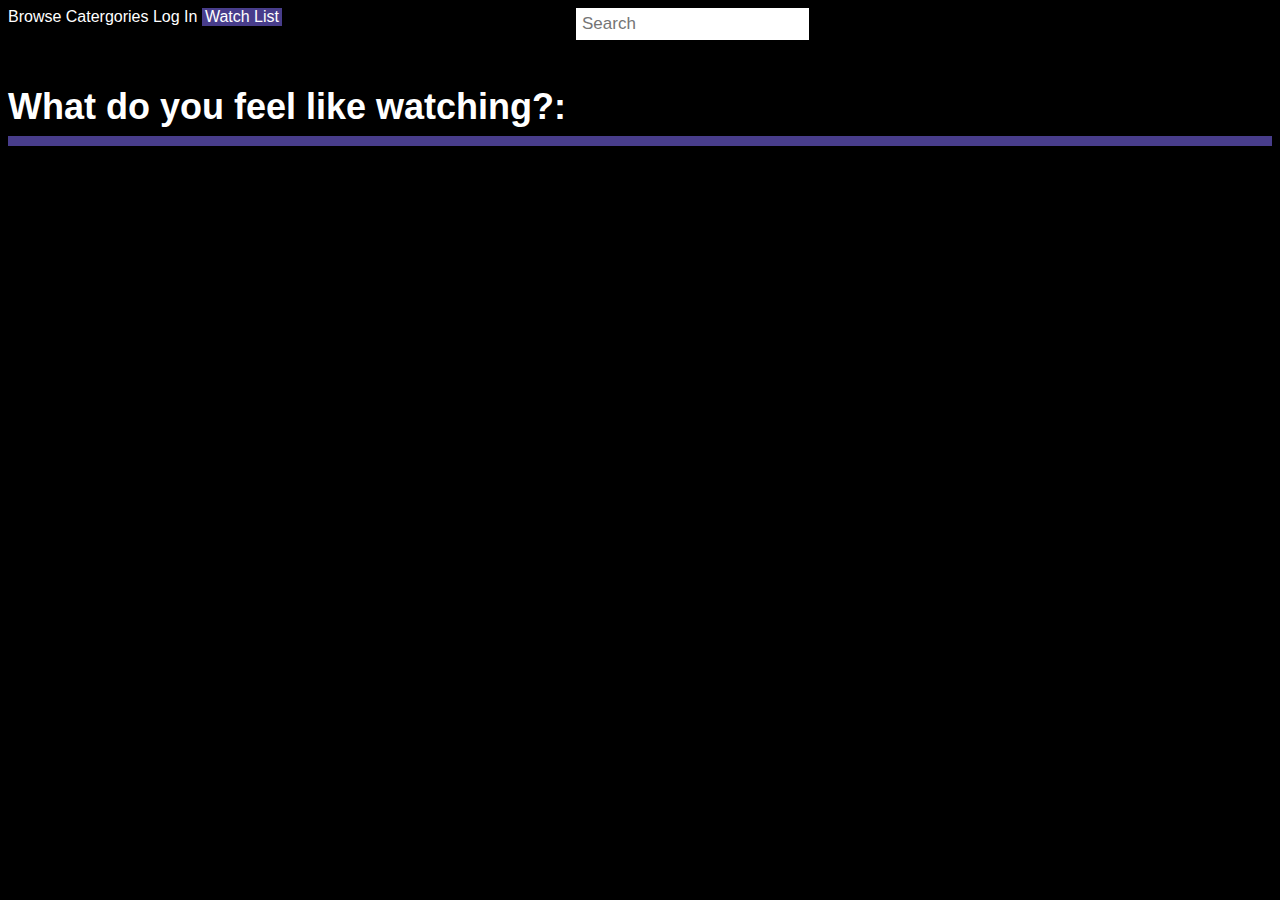
<file: index.html>
﻿<!DOCTYPE html>

<html lang="en">

<head>
    <meta charset="utf-8" />
    <meta name="viewport" content="width=device-width, initial-scale=1.0">
    <title> Stream movies in high Quality!</title>
    <link rel="stylesheet" href="Style.css">
    <link href="https://fonts.googleapis.com/icon?family=Material+Icons" rel="stylesheet">
</head>

<body>
    <section>
        <div class="navigation">
            <nav>
                <a href="BrowsePage.html"> Browse Catergories</a>
                <a href="LoginPage.html"> Log In </a>
                <input type="text" placeholder="Search" />
                <a href="WatchlistPage.html" class="WatchListButton"> Watch List </a>
                <span href="index.html" class="material-symbols-outlined"></span>
            </nav>
        </div>
    </section>
    <span class="material-icons md-light hamburger-icon">&#xe5d2;</span>
    <section>
        <h1 class="page-headline"> What do you feel like watching?: </h1>
        </div>
        </div>
    </section>

</body>

</html>
</file>
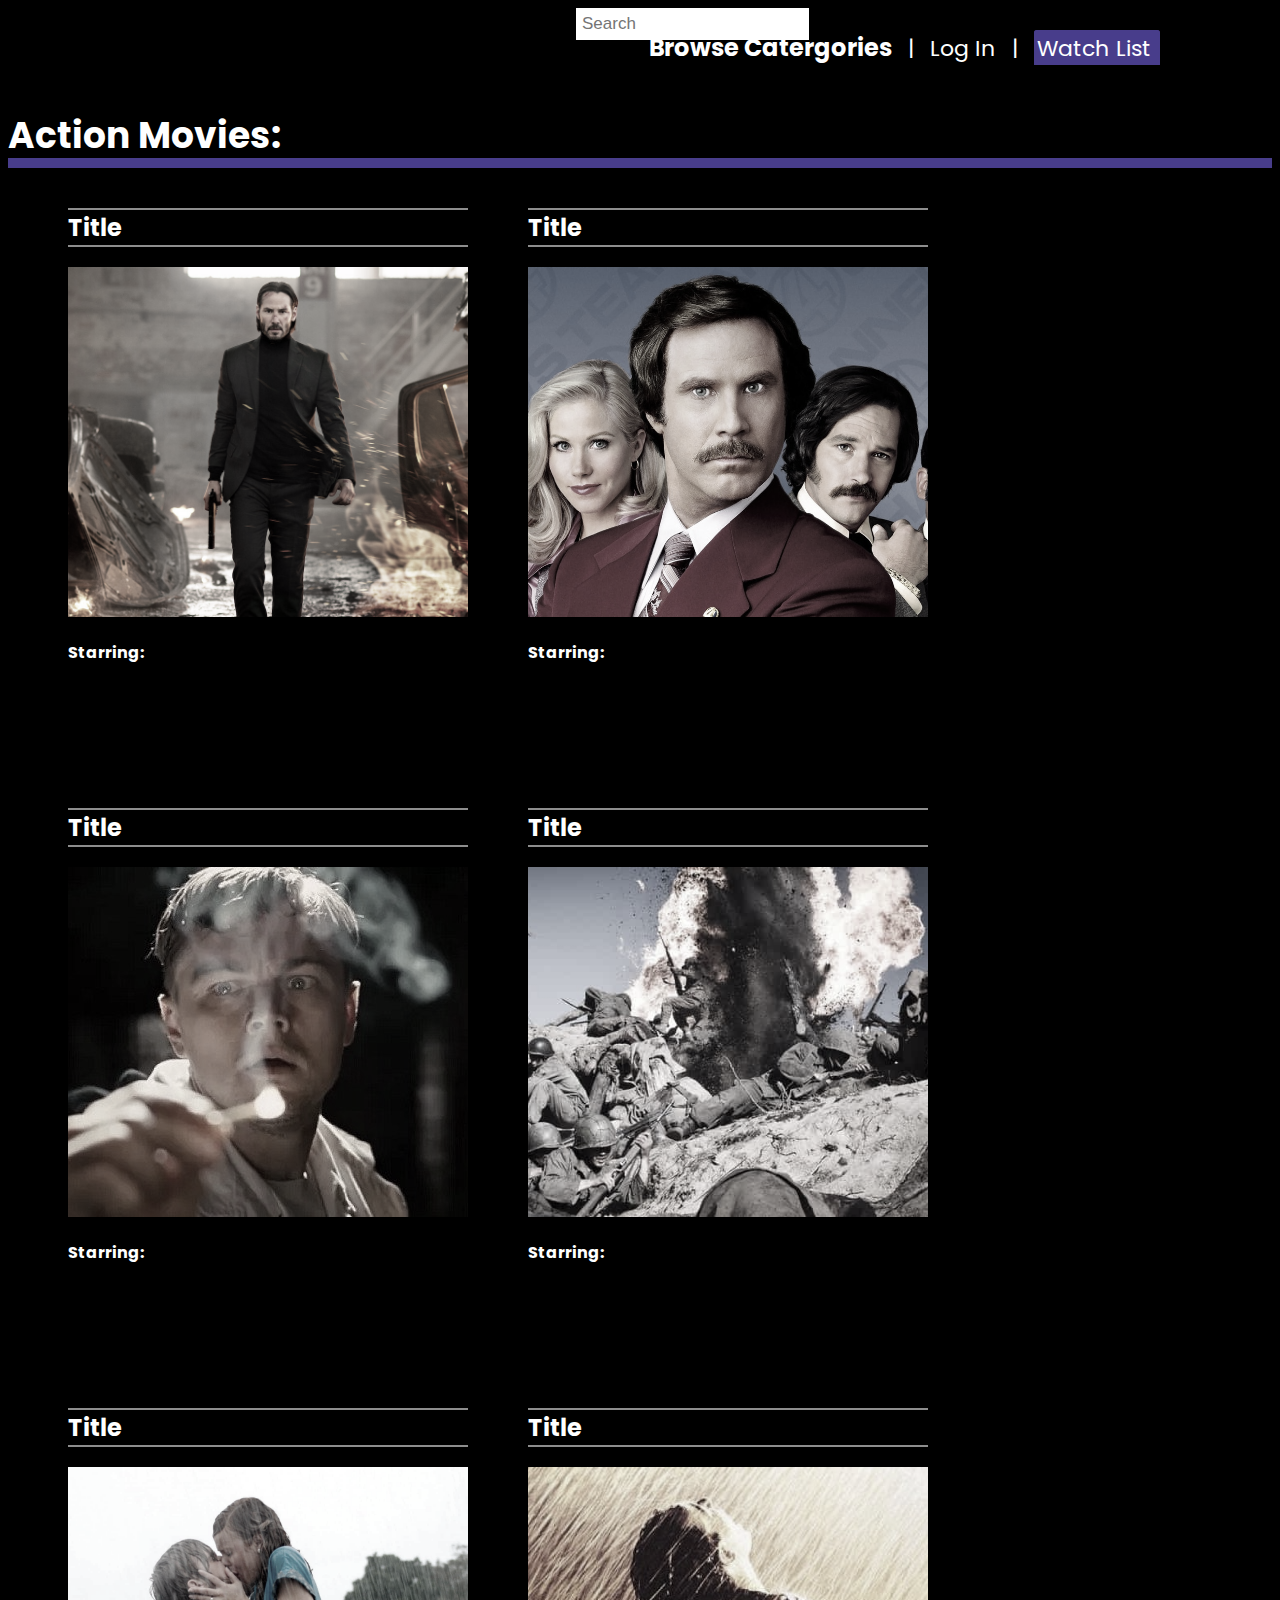
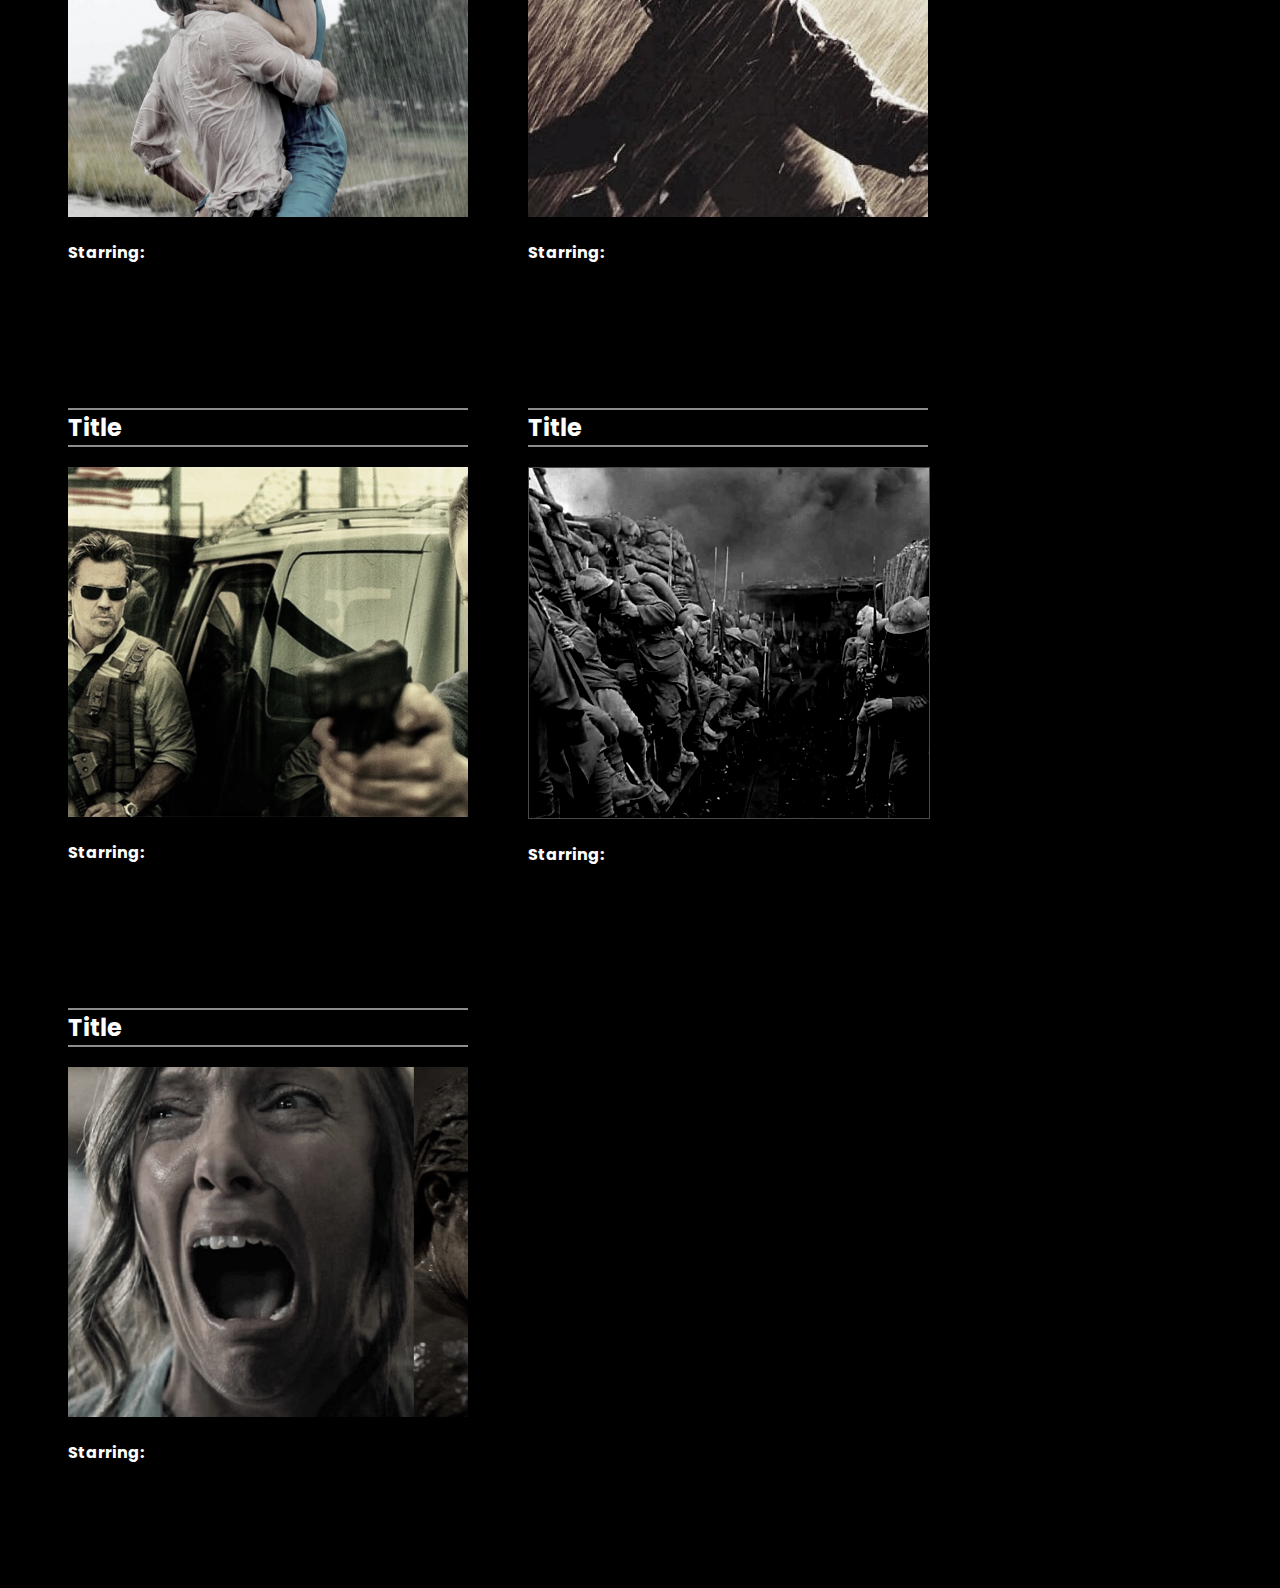
<file: ActionCategory.html>
<!DOCTYPE html>

<html lang="en">

<head>
    <meta charset="utf-8" />
    <meta name="viewport" content="width=device-width, initial-scale=1.0">
    <title> Stream movies in high Quality!</title>
    <link rel="stylesheet" href="Style.css">
    <link href="https://fonts.googleapis.com/icon?family=Material+Icons" rel="stylesheet">
    <link rel="preconnect" href="https://fonts.googleapis.com">
    <link rel="preconnect" href="https://fonts.gstatic.com" crossorigin>
    <link href="https://fonts.googleapis.com/css2?family=Poppins&display=swap" rel="stylesheet">
</head>

<body>
    <!-- Navigation menu -->
    <header>
        <div class="navigation">
            <nav>
                <a class="active-menu-item">Browse Catergories</a>
                <span class="vert-divider"> | </span>
                <a href="LoginPage.html"> Log In </a>
                <span class="vert-divider"> | </span>
                <input type="text" placeholder="Search" />
                <a href="WatchlistPage.html" class="WatchListButton"> Watch List </a>
                <img src="home-icon.png" href="index.html" />
                <img src="hamburger-icon.svg" />
                <!-- <span class="material-icons md-light hamburger-icon">&#xe5d2;</span> -->
            </nav>
        </div>
        <!-- Movie categories section -->
    </header>
    <section id="page-content">
        <h1 class="page-headline"> Action Movies:</h1>
        <div class="categories-container">
            <div class="container">
                <h2>Title</h2>

                <a href="ActionCategory.html">
                    <img src="Action-Genre-Image.jpg" />
                </a>

                <h3> Starring: </h3>
            </div>
            <div class="container">
                <h2>Title</h2>
                <a href="ComedyCategory.html">
                    <img src="Comedy-Genre-Image.jpg" />
                </a>
                <h3> Starring: </h3>
            </div>
            <div class="container">
                <h2>Title</h2>
                <a href="ThrillerCategory.html">
                    <img src="Thriller-Genre-Image.jpg" />
                </a>
                <h3> Starring: </h3>
            </div>
            <div class="container">
                <h2>Title</h2>
                <a href="WarCategory.html">
                    <img src="War-Genre-Image.jpg" />
                </a>
                <h3> Starring: </h3>
            </div>
            <div class="container">
                <h2>Title</h2>
                <a href="RomanceCategory.html">
                    <img src="Romance-Genre-Image.jpg" />
                </a>
                <h3> Starring: </h3>
            </div>
            <div class="container">
                <h2>Title</h2>
                <a href="DramaCategory.html">
                    <img src="Drama-Genre-Image.jpg" />
                </a>
                <h3> Starring: </h3>
            </div>
            <div class="container">
                <h2>Title</h2>
                <a href="CrimeCategory.html">
                    <img src="Crime-Genre-Image.jpg" />
                </a>
                <h3> Starring: </h3>
            </div>
            <div class="container">
                <h2>Title</h2>
                <a href="DocumentaryCategory.html">
                    <img src="Documentary-Genre-Image.jpg" />
                </a>
                <h3> Starring: </h3>
            </div>
            <div class="container">
                <h2> Title</h2>
                <a href="HorrorCategory.html">
                    <img src="Horror-Genre-Image.jpg" />
                </a>
                <h3> Starring: </h3>
            </div>

        </div>
        </div>
    </section>

</body>

</html>
</file>
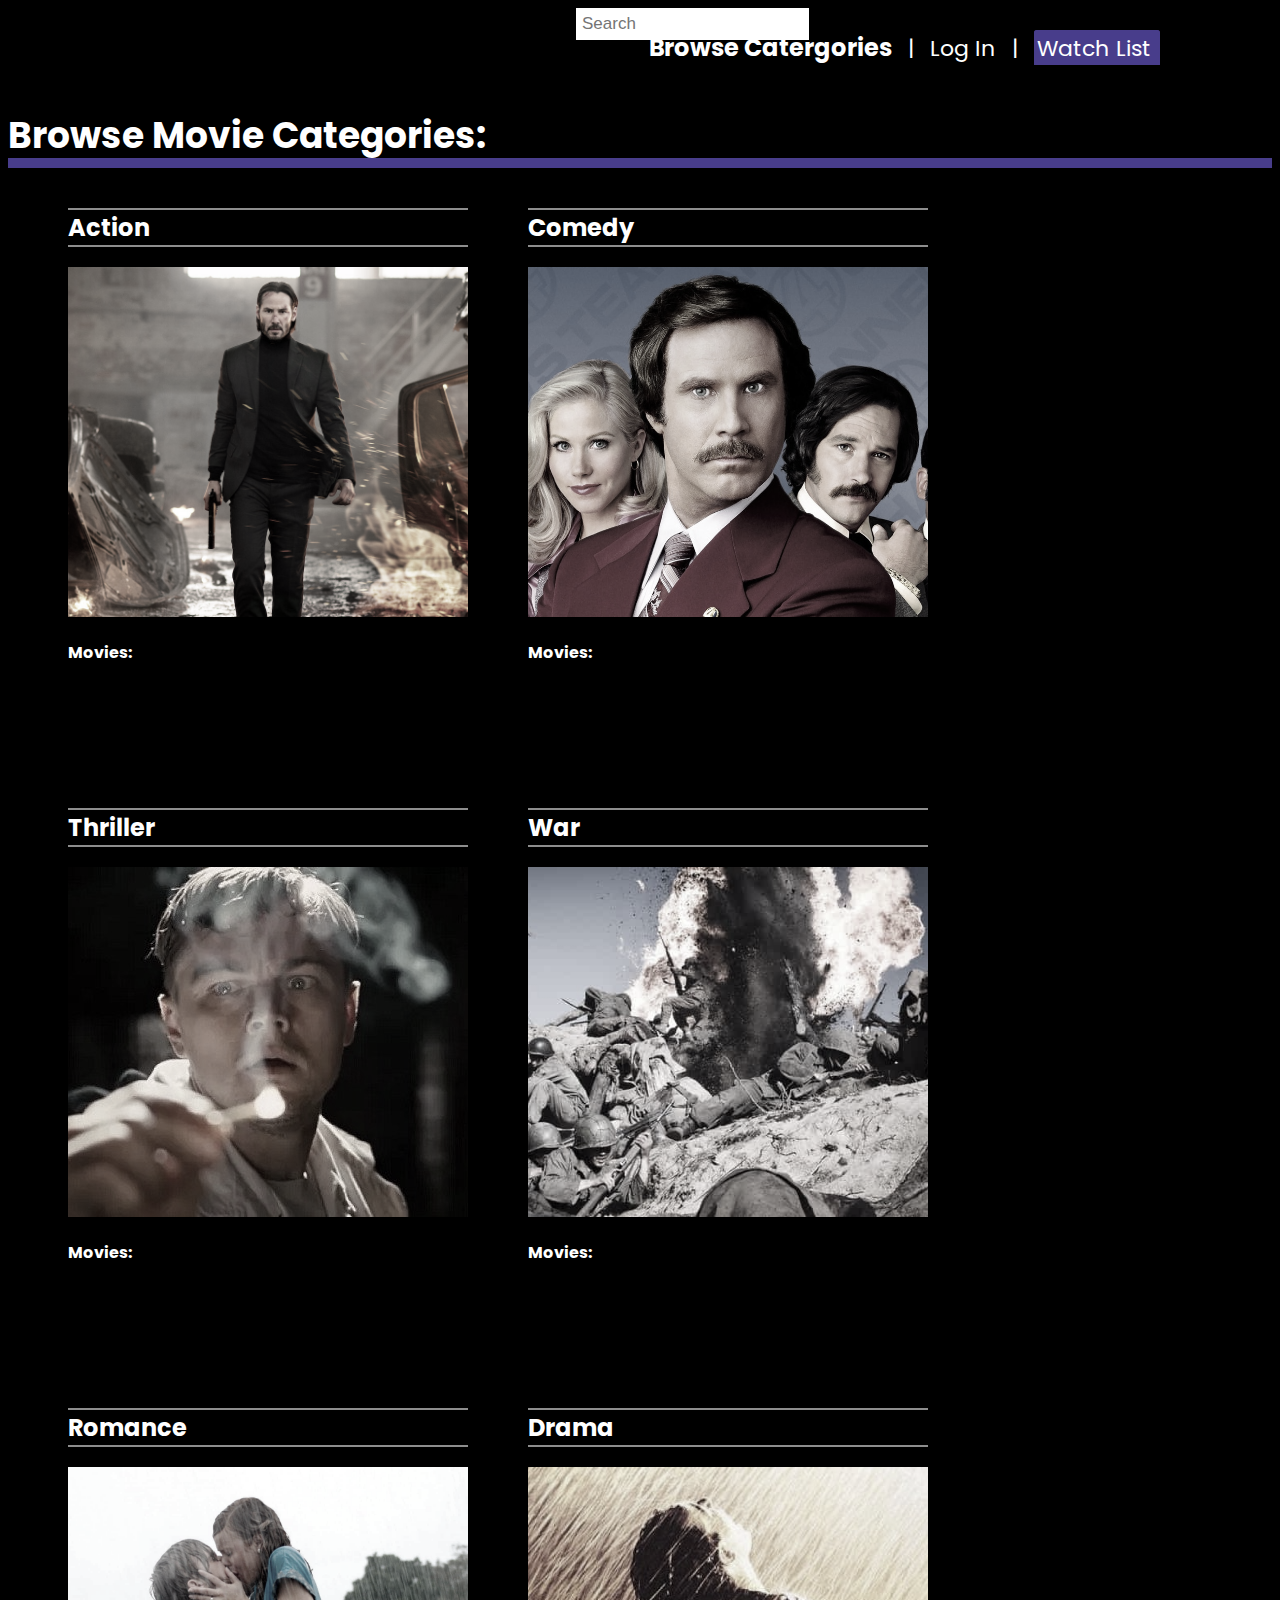
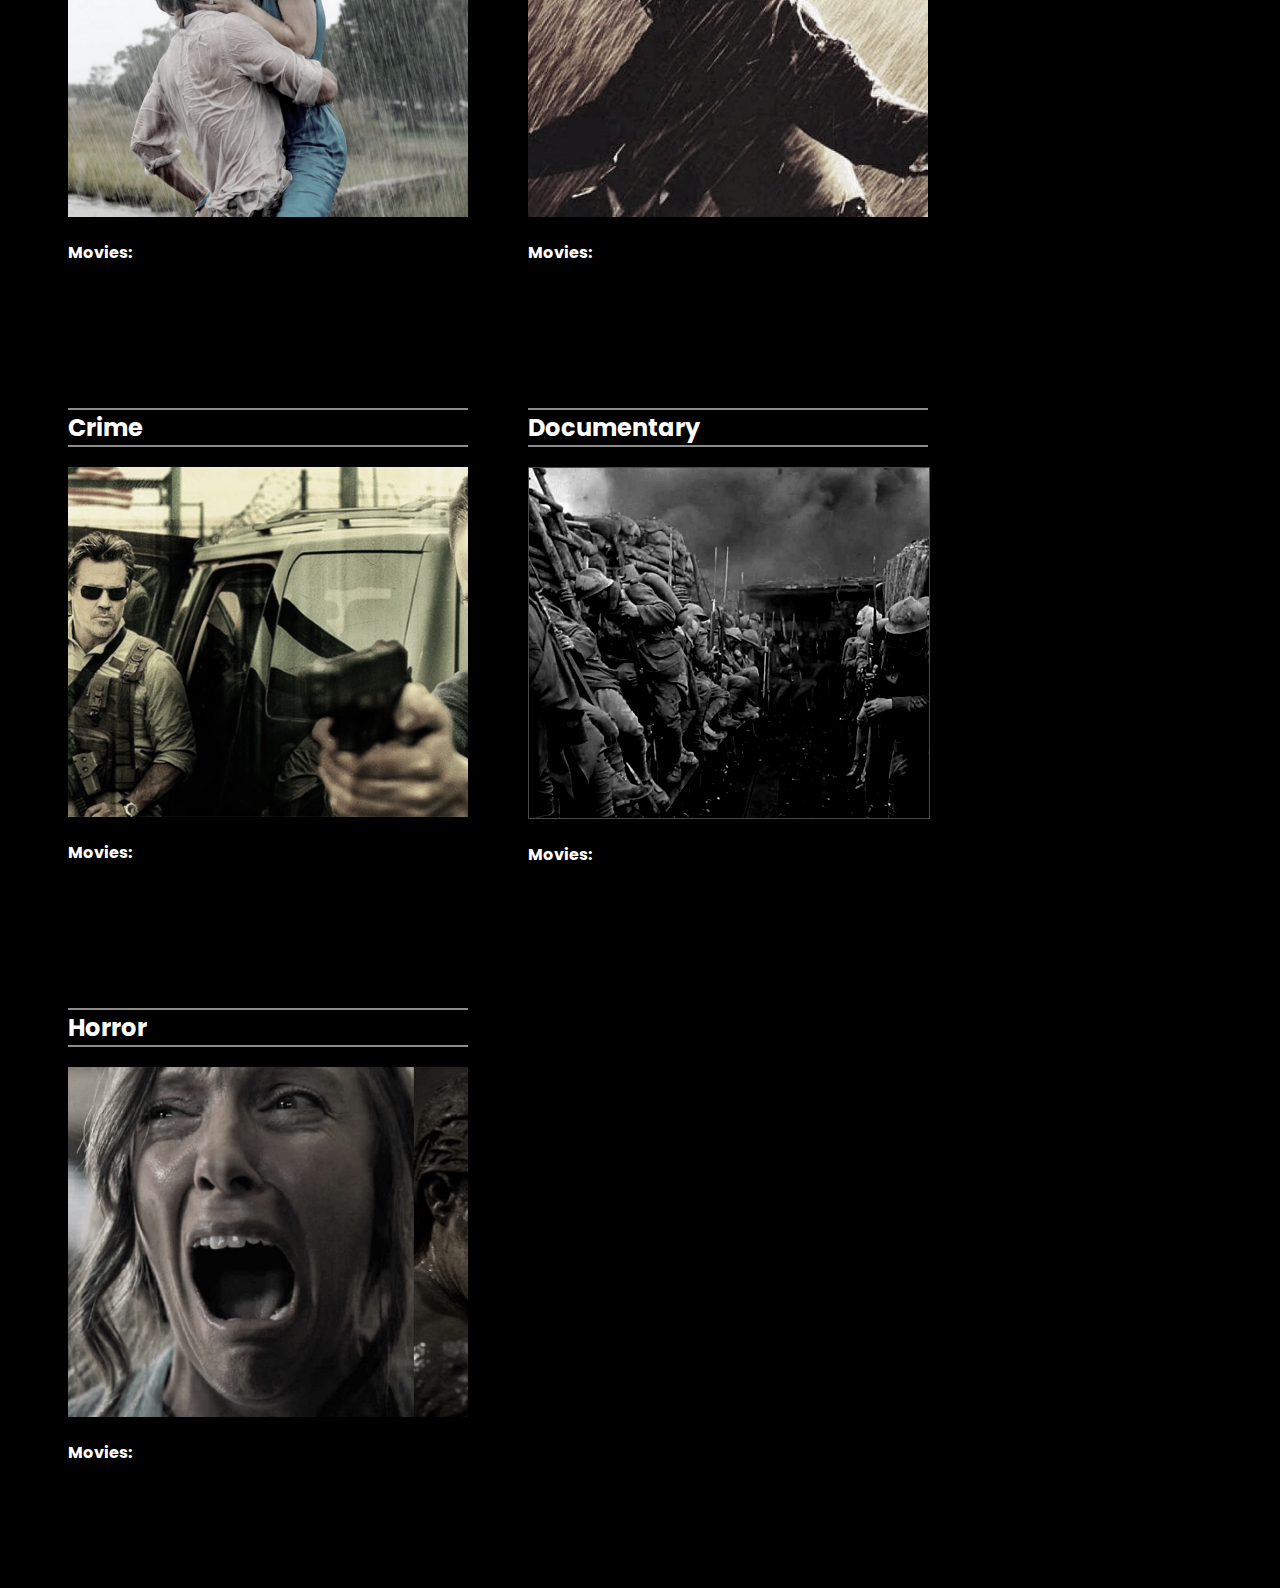
<file: BrowsePage.html>
﻿<!DOCTYPE html>

<html lang="en">

<head>
    <meta charset="utf-8" />
    <meta name="viewport" content="width=device-width, initial-scale=1.0">
    <title> Stream movies in high Quality!</title>
    <link rel="stylesheet" href="Style.css">
    <link href="https://fonts.googleapis.com/icon?family=Material+Icons" rel="stylesheet">
    <link rel="preconnect" href="https://fonts.googleapis.com">
    <link rel="preconnect" href="https://fonts.gstatic.com" crossorigin>
    <link href="https://fonts.googleapis.com/css2?family=Poppins&display=swap" rel="stylesheet">
</head>

<body>
    <!-- Navigation menu -->
    <header>
        <div class="navigation">
            <nav>
                <a class="active-menu-item">Browse Catergories</a>
                <span class="vert-divider"> | </span>
                <a href="LoginPage.html"> Log In </a>
                <span class="vert-divider"> | </span>
                <input type="text" placeholder="Search" />
                <a href="WatchlistPage.html" class="WatchListButton"> Watch List </a>
                <img src="home-icon.png" href="index.html" />
                <img src="hamburger-icon.svg" />
                <!-- <span class="material-icons md-light hamburger-icon">&#xe5d2;</span> -->
            </nav>
        </div>
        <!-- Movie categories section -->
    </header>
    <section id="page-content">
        <h1 class="page-headline"> Browse Movie Categories:</h1>
        <div class="categories-container">
            <div class="container">
                <h2>Action</h2>

                <a href="ActionCategory.html">
                    <img src="Action-Genre-Image.jpg" />
                </a>

                <h3> Movies: </h3>
            </div>
            <div class="container">
                <h2>Comedy</h2>
                <a href="ComedyCategory.html">
                    <img src="Comedy-Genre-Image.jpg" />
                </a>
                <h3> Movies: </h3>
            </div>
            <div class="container">
                <h2>Thriller</h2>
                <a href="ThrillerCategory.html">
                    <img src="Thriller-Genre-Image.jpg" />
                </a>
                <h3> Movies: </h3>
            </div>
            <div class="container">
                <h2>War</h2>
                <a href="WarCategory.html">
                    <img src="War-Genre-Image.jpg" />
                </a>
                <h3> Movies: </h3>
            </div>
            <div class="container">
                <h2>Romance</h2>
                <a href="RomanceCategory.html">
                    <img src="Romance-Genre-Image.jpg" />
                </a>
                <h3> Movies: </h3>
            </div>
            <div class="container">
                <h2>Drama</h2>
                <a href="DramaCategory.html">
                    <img src="Drama-Genre-Image.jpg" />
                </a>
                <h3> Movies: </h3>
            </div>
            <div class="container">
                <h2>Crime</h2>
                <a href="CrimeCategory.html">
                    <img src="Crime-Genre-Image.jpg" />
                </a>
                <h3> Movies: </h3>
            </div>
            <div class="container">
                <h2>Documentary</h2>
                <a href="DocumentaryCategory.html">
                    <img src="Documentary-Genre-Image.jpg" />
                </a>
                <h3> Movies: </h3>
            </div>
            <div class="container">
                <h2> Horror</h2>
                <a href="HorrorCategory.html">
                    <img src="Horror-Genre-Image.jpg" />
                </a>
                <h3> Movies: </h3>
            </div>

        </div>
        </div>
    </section>

</body>

</html>
</file>
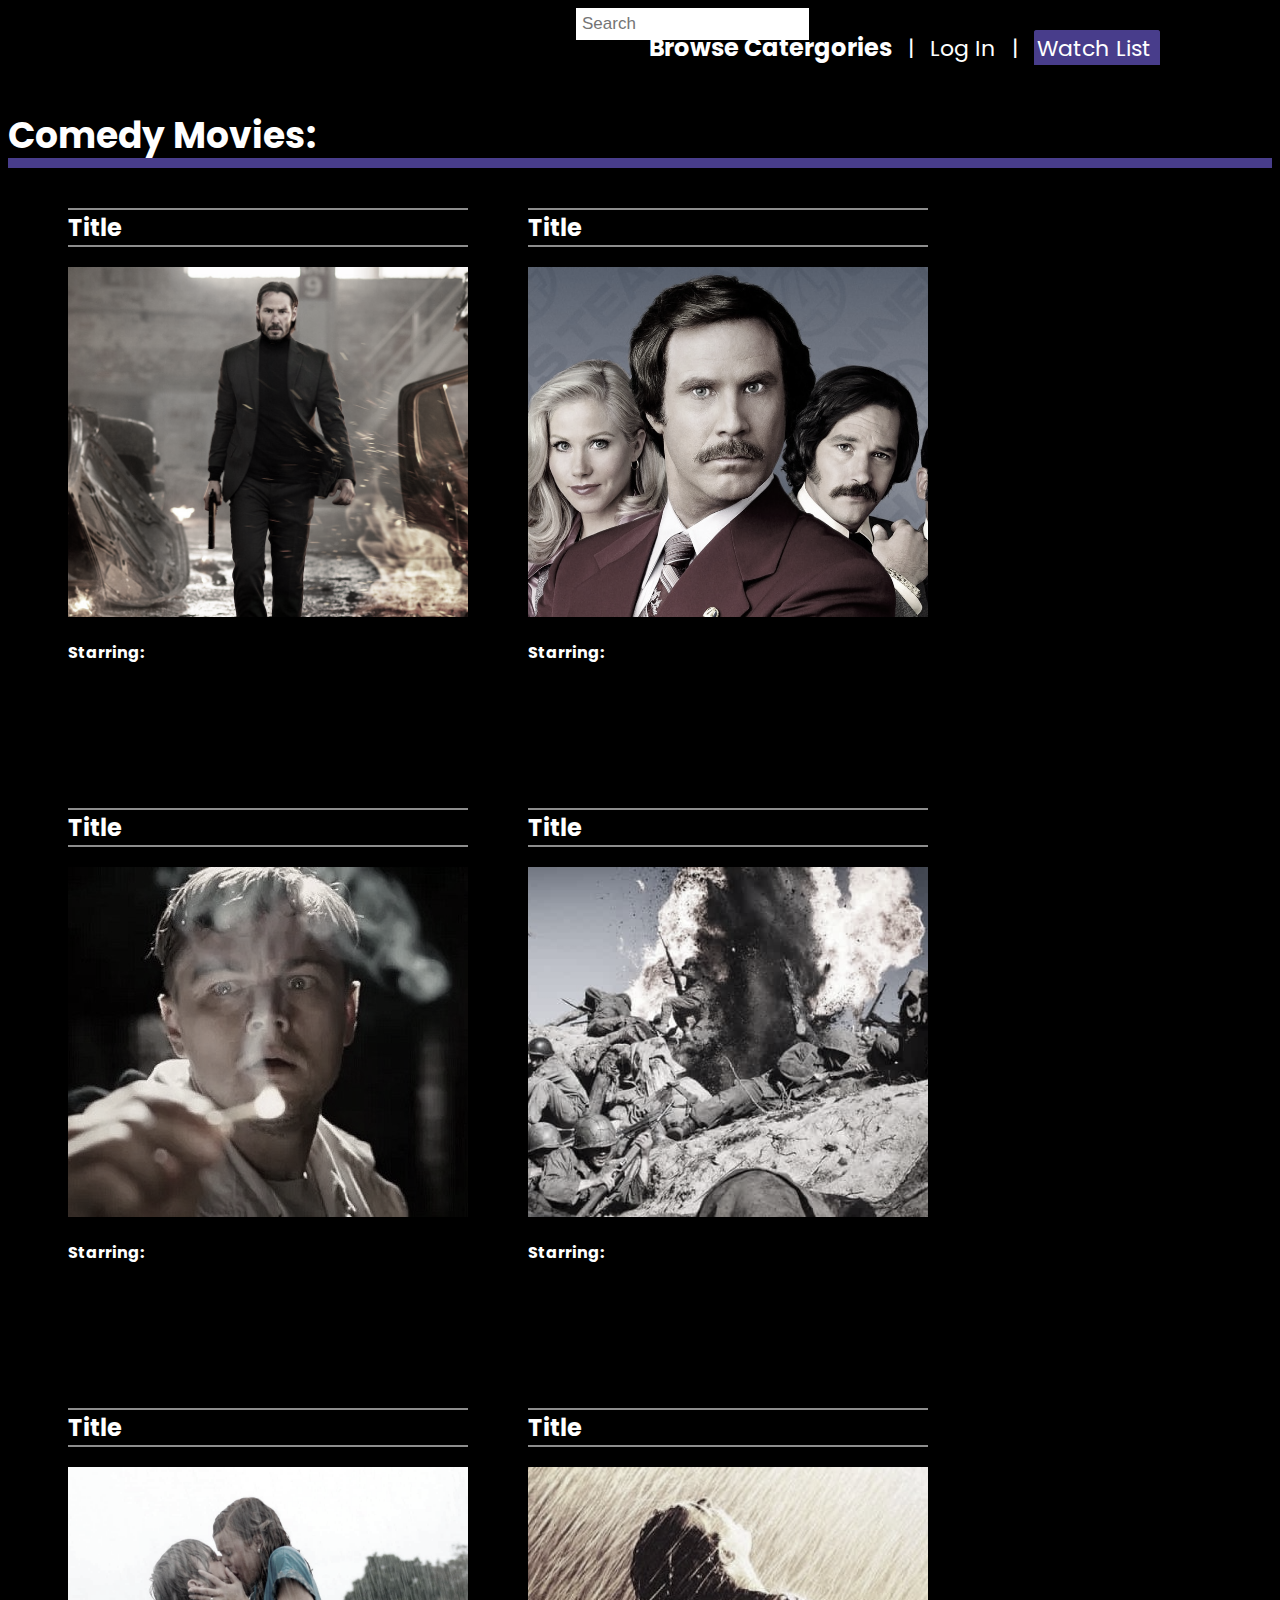
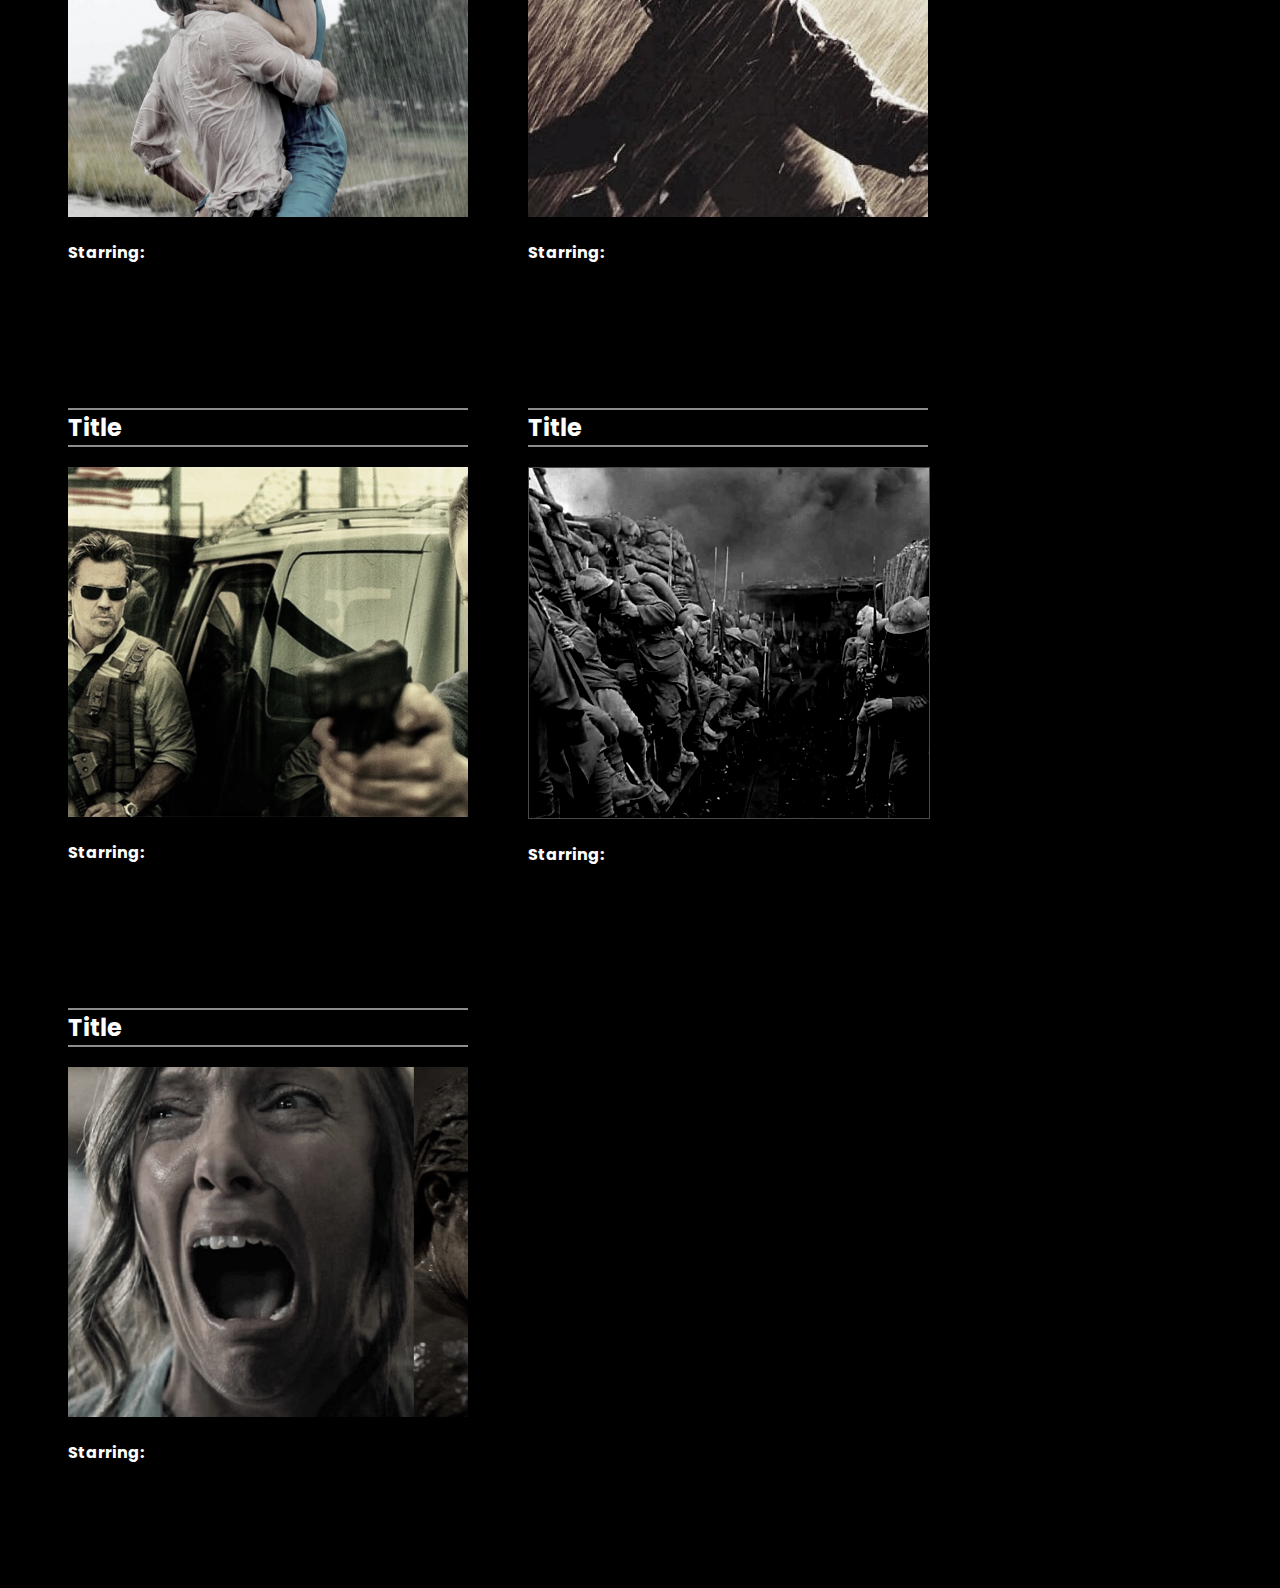
<file: ComedyCategory.html>
﻿<!DOCTYPE html>

<html lang="en">

<head>
    <meta charset="utf-8" />
    <meta name="viewport" content="width=device-width, initial-scale=1.0">
    <title> Stream movies in high Quality!</title>
    <link rel="stylesheet" href="Style.css">
    <link href="https://fonts.googleapis.com/icon?family=Material+Icons" rel="stylesheet">
    <link rel="preconnect" href="https://fonts.googleapis.com">
    <link rel="preconnect" href="https://fonts.gstatic.com" crossorigin>
    <link href="https://fonts.googleapis.com/css2?family=Poppins&display=swap" rel="stylesheet">
</head>

<body>
    <!-- Navigation menu -->
    <header>
        <div class="navigation">
            <nav>
                <a class="active-menu-item">Browse Catergories</a>
                <span class="vert-divider"> | </span>
                <a href="LoginPage.html"> Log In </a>
                <span class="vert-divider"> | </span>
                <input type="text" placeholder="Search" />
                <a href="WatchlistPage.html" class="WatchListButton"> Watch List </a>
                <img src="home-icon.png" href="index.html" />
                <img src="hamburger-icon.svg" />
                <!-- <span class="material-icons md-light hamburger-icon">&#xe5d2;</span> -->
            </nav>
        </div>
        <!-- Movie categories section -->
    </header>
    <section id="page-content">
        <h1 class="page-headline"> Comedy Movies:</h1>
        <div class="categories-container">
            <div class="container">
                <h2>Title</h2>

                <a href="ActionCategory.html">
                    <img src="Action-Genre-Image.jpg" />
                </a>

                <h3> Starring: </h3>
            </div>
            <div class="container">
                <h2>Title</h2>
                <a href="ComedyCategory.html">
                    <img src="Comedy-Genre-Image.jpg" />
                </a>
                <h3> Starring: </h3>
            </div>
            <div class="container">
                <h2>Title</h2>
                <a href="ThrillerCategory.html">
                    <img src="Thriller-Genre-Image.jpg" />
                </a>
                <h3> Starring: </h3>
            </div>
            <div class="container">
                <h2>Title</h2>
                <a href="WarCategory.html">
                    <img src="War-Genre-Image.jpg" />
                </a>
                <h3> Starring: </h3>
            </div>
            <div class="container">
                <h2>Title</h2>
                <a href="RomanceCategory.html">
                    <img src="Romance-Genre-Image.jpg" />
                </a>
                <h3> Starring: </h3>
            </div>
            <div class="container">
                <h2>Title</h2>
                <a href="DramaCategory.html">
                    <img src="Drama-Genre-Image.jpg" />
                </a>
                <h3> Starring: </h3>
            </div>
            <div class="container">
                <h2>Title</h2>
                <a href="CrimeCategory.html">
                    <img src="Crime-Genre-Image.jpg" />
                </a>
                <h3> Starring: </h3>
            </div>
            <div class="container">
                <h2>Title</h2>
                <a href="DocumentaryCategory.html">
                    <img src="Documentary-Genre-Image.jpg" />
                </a>
                <h3> Starring: </h3>
            </div>
            <div class="container">
                <h2> Title</h2>
                <a href="HorrorCategory.html">
                    <img src="Horror-Genre-Image.jpg" />
                </a>
                <h3> Starring: </h3>
            </div>

        </div>
        </div>
    </section>

</body>

</html>
</file>
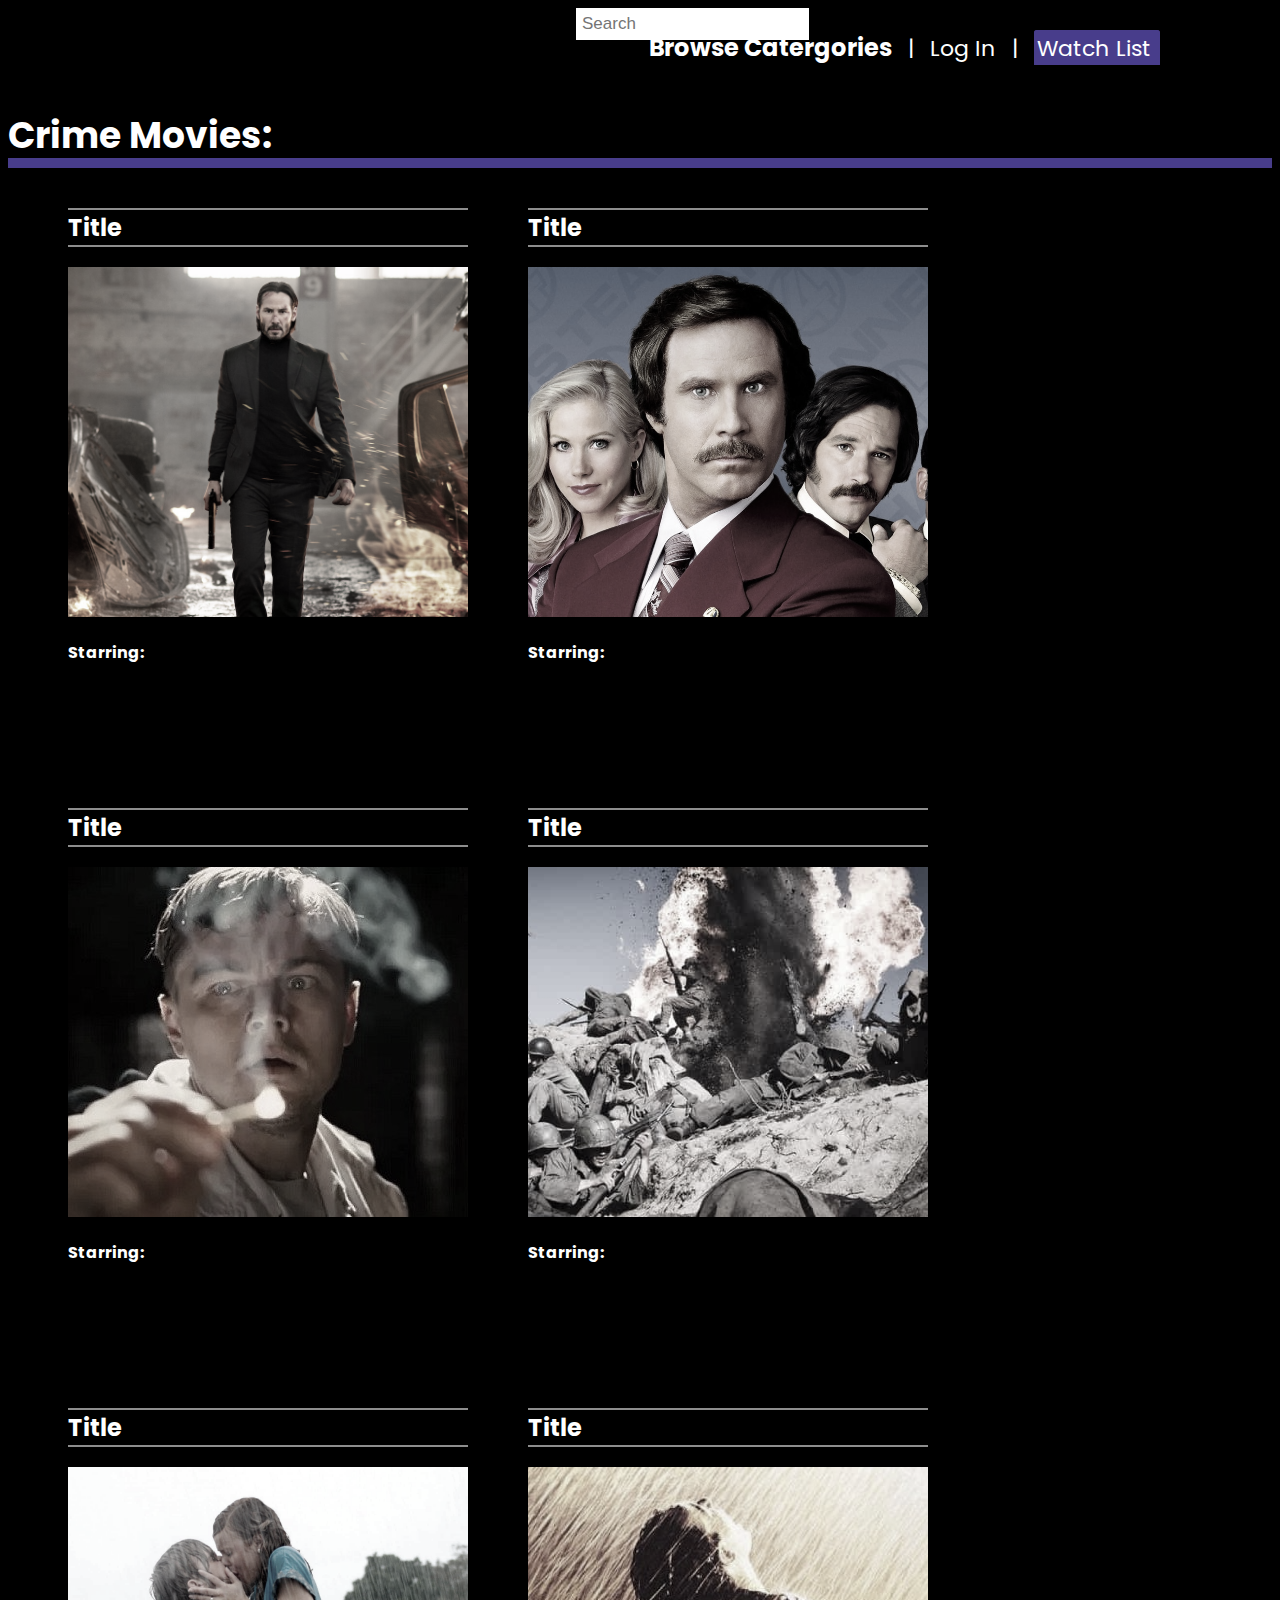
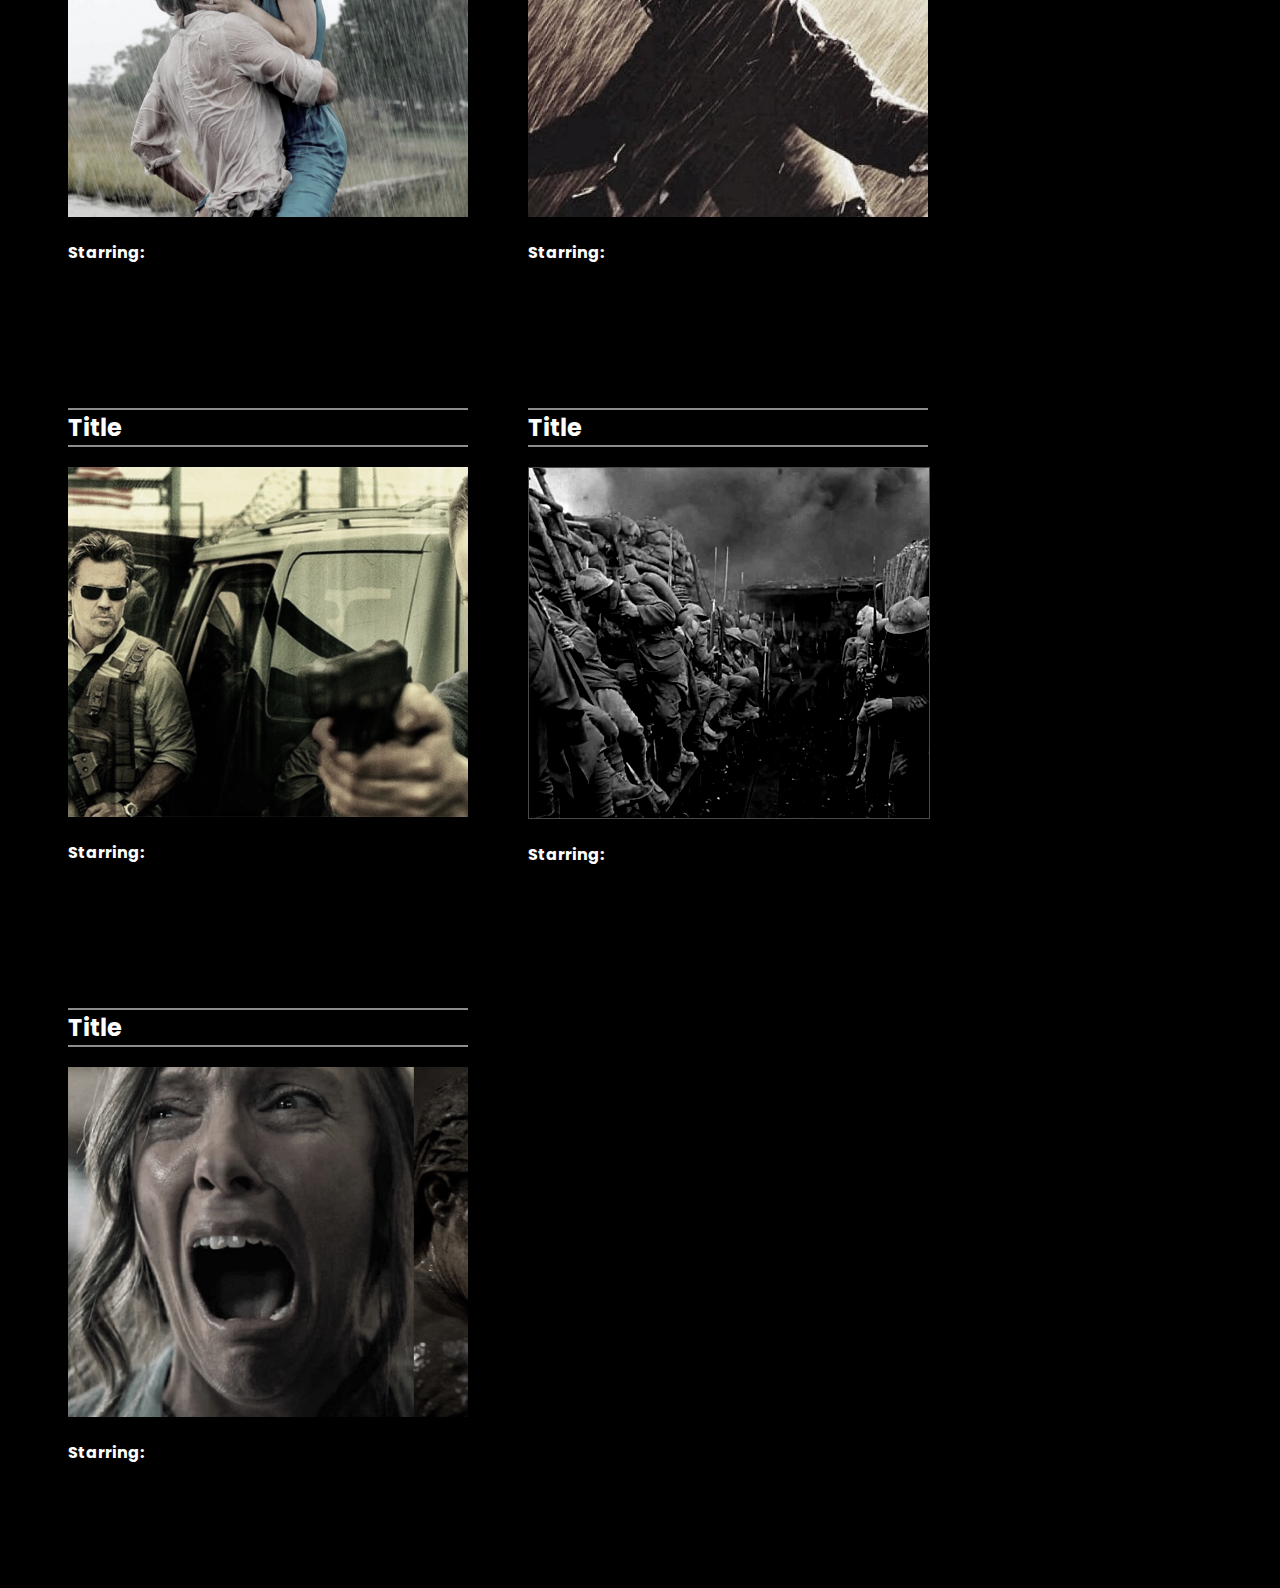
<file: CrimeCategory.html>
﻿<!DOCTYPE html>

<html lang="en">

<head>
    <meta charset="utf-8" />
    <meta name="viewport" content="width=device-width, initial-scale=1.0">
    <title> Stream movies in high Quality!</title>
    <link rel="stylesheet" href="Style.css">
    <link href="https://fonts.googleapis.com/icon?family=Material+Icons" rel="stylesheet">
    <link rel="preconnect" href="https://fonts.googleapis.com">
    <link rel="preconnect" href="https://fonts.gstatic.com" crossorigin>
    <link href="https://fonts.googleapis.com/css2?family=Poppins&display=swap" rel="stylesheet">
</head>

<body>
    <!-- Navigation menu -->
    <header>
        <div class="navigation">
            <nav>
                <a class="active-menu-item">Browse Catergories</a>
                <span class="vert-divider"> | </span>
                <a href="LoginPage.html"> Log In </a>
                <span class="vert-divider"> | </span>
                <input type="text" placeholder="Search" />
                <a href="WatchlistPage.html" class="WatchListButton"> Watch List </a>
                <img src="home-icon.png" href="index.html" />
                <img src="hamburger-icon.svg" />
                <!-- <span class="material-icons md-light hamburger-icon">&#xe5d2;</span> -->
            </nav>
        </div>
        <!-- Movie categories section -->
    </header>
    <section id="page-content">
        <h1 class="page-headline"> Crime Movies:</h1>
        <div class="categories-container">
            <div class="container">
                <h2>Title</h2>

                <a href="ActionCategory.html">
                    <img src="Action-Genre-Image.jpg" />
                </a>

                <h3> Starring: </h3>
            </div>
            <div class="container">
                <h2>Title</h2>
                <a href="ComedyCategory.html">
                    <img src="Comedy-Genre-Image.jpg" />
                </a>
                <h3> Starring: </h3>
            </div>
            <div class="container">
                <h2>Title</h2>
                <a href="ThrillerCategory.html">
                    <img src="Thriller-Genre-Image.jpg" />
                </a>
                <h3> Starring: </h3>
            </div>
            <div class="container">
                <h2>Title</h2>
                <a href="WarCategory.html">
                    <img src="War-Genre-Image.jpg" />
                </a>
                <h3> Starring: </h3>
            </div>
            <div class="container">
                <h2>Title</h2>
                <a href="RomanceCategory.html">
                    <img src="Romance-Genre-Image.jpg" />
                </a>
                <h3> Starring: </h3>
            </div>
            <div class="container">
                <h2>Title</h2>
                <a href="DramaCategory.html">
                    <img src="Drama-Genre-Image.jpg" />
                </a>
                <h3> Starring: </h3>
            </div>
            <div class="container">
                <h2>Title</h2>
                <a href="CrimeCategory.html">
                    <img src="Crime-Genre-Image.jpg" />
                </a>
                <h3> Starring: </h3>
            </div>
            <div class="container">
                <h2>Title</h2>
                <a href="DocumentaryCategory.html">
                    <img src="Documentary-Genre-Image.jpg" />
                </a>
                <h3> Starring: </h3>
            </div>
            <div class="container">
                <h2> Title</h2>
                <a href="HorrorCategory.html">
                    <img src="Horror-Genre-Image.jpg" />
                </a>
                <h3> Starring: </h3>
            </div>

        </div>
        </div>
    </section>

</body>

</html>
</file>
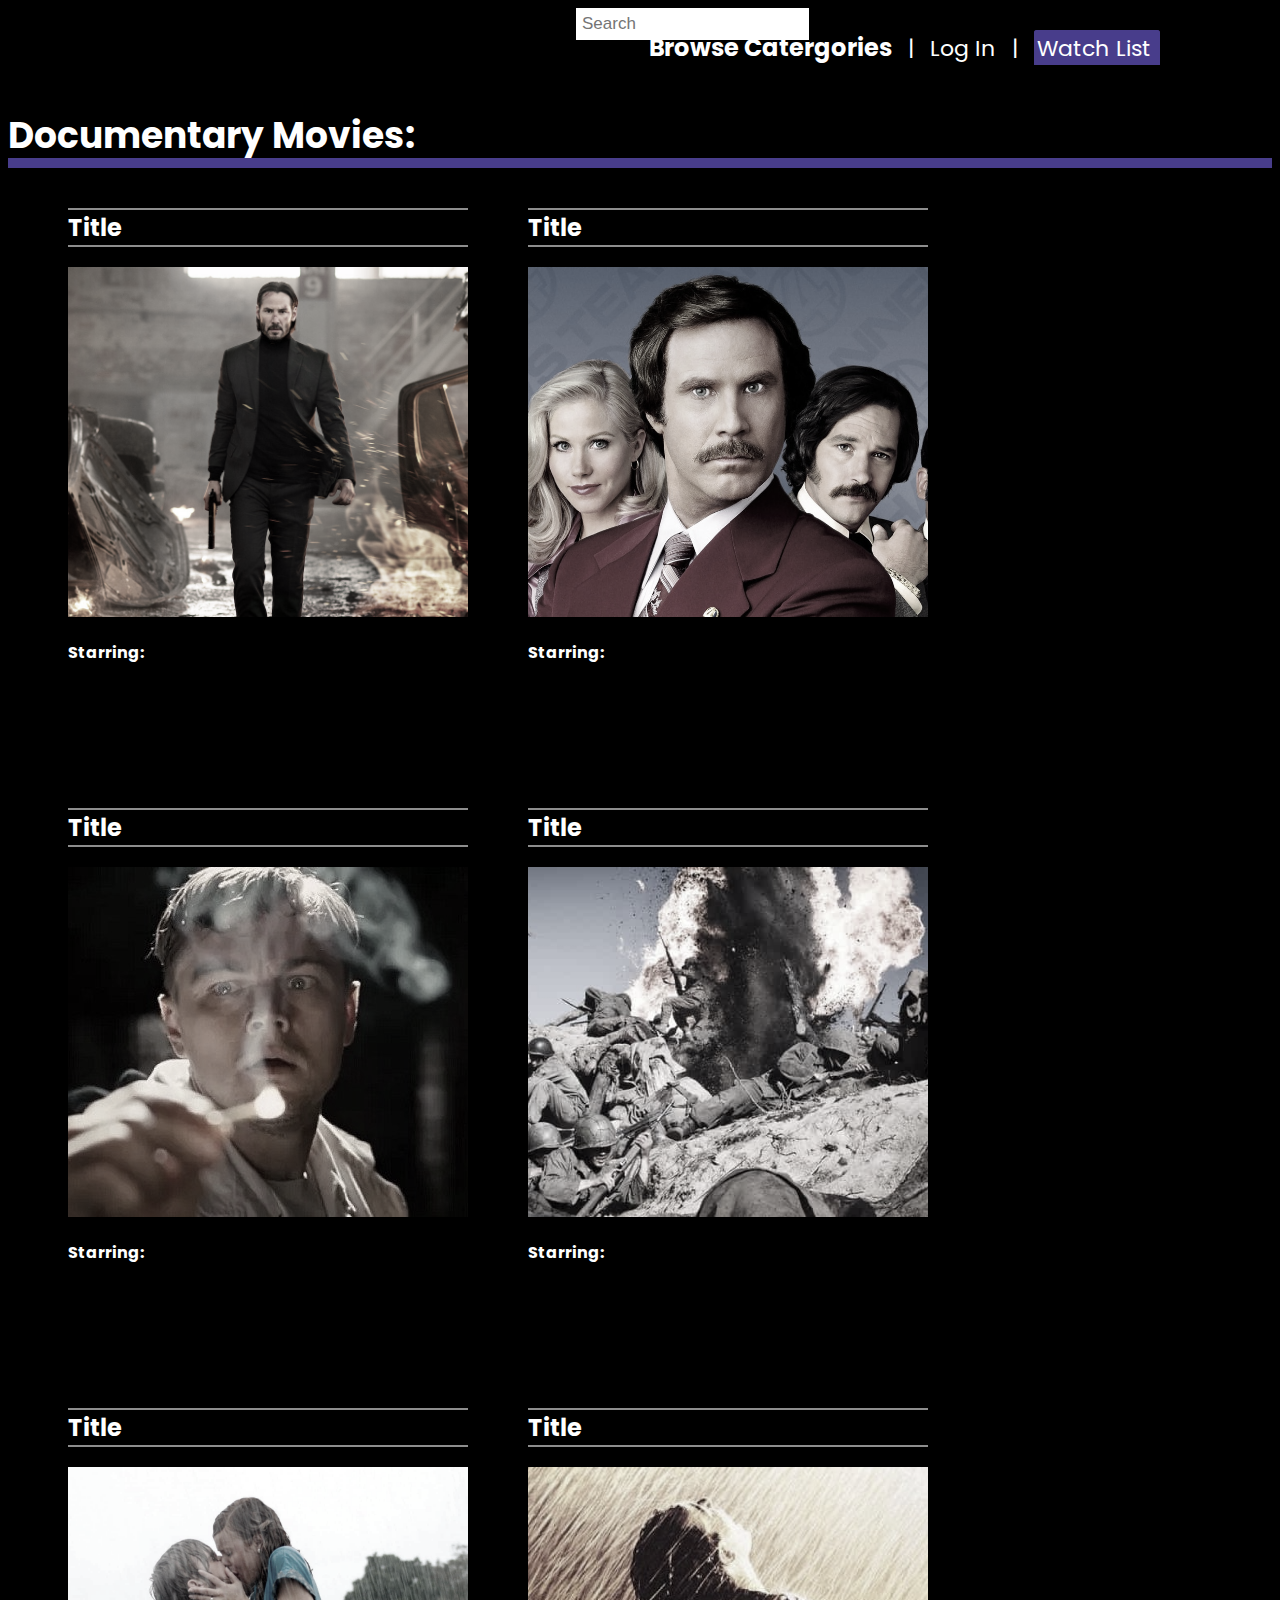
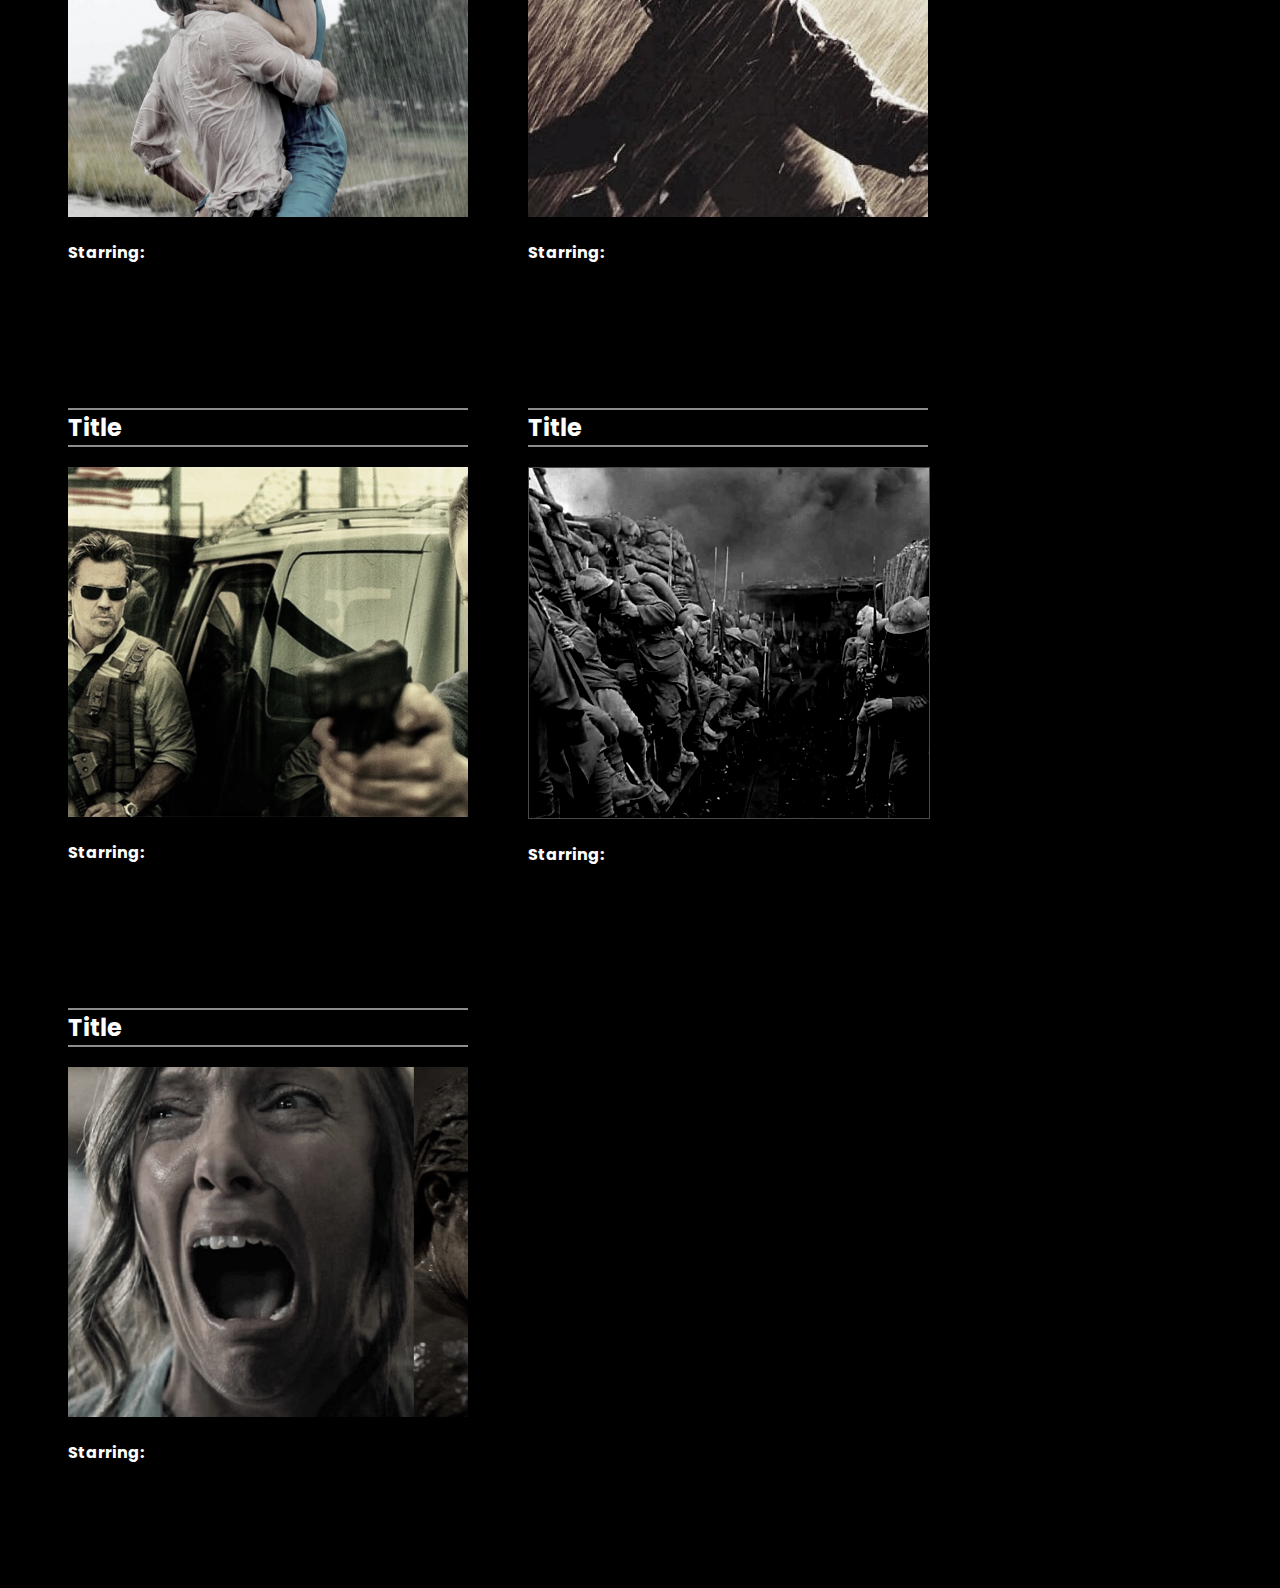
<file: DocumentaryCategory.html>
﻿<!DOCTYPE html>

<html lang="en">

<head>
    <meta charset="utf-8" />
    <meta name="viewport" content="width=device-width, initial-scale=1.0">
    <title> Stream movies in high Quality!</title>
    <link rel="stylesheet" href="Style.css">
    <link href="https://fonts.googleapis.com/icon?family=Material+Icons" rel="stylesheet">
    <link rel="preconnect" href="https://fonts.googleapis.com">
    <link rel="preconnect" href="https://fonts.gstatic.com" crossorigin>
    <link href="https://fonts.googleapis.com/css2?family=Poppins&display=swap" rel="stylesheet">
</head>

<body>
    <!-- Navigation menu -->
    <header>
        <div class="navigation">
            <nav>
                <a class="active-menu-item">Browse Catergories</a>
                <span class="vert-divider"> | </span>
                <a href="LoginPage.html"> Log In </a>
                <span class="vert-divider"> | </span>
                <input type="text" placeholder="Search" />
                <a href="WatchlistPage.html" class="WatchListButton"> Watch List </a>
                <img src="home-icon.png" href="index.html" />
                <img src="hamburger-icon.svg" />
                <!-- <span class="material-icons md-light hamburger-icon">&#xe5d2;</span> -->
            </nav>
        </div>
        <!-- Movie categories section -->
    </header>
    <section id="page-content">
        <h1 class="page-headline"> Documentary Movies:</h1>
        <div class="categories-container">
            <div class="container">
                <h2>Title</h2>

                <a href="ActionCategory.html">
                    <img src="Action-Genre-Image.jpg" />
                </a>

                <h3> Starring: </h3>
            </div>
            <div class="container">
                <h2>Title</h2>
                <a href="ComedyCategory.html">
                    <img src="Comedy-Genre-Image.jpg" />
                </a>
                <h3> Starring: </h3>
            </div>
            <div class="container">
                <h2>Title</h2>
                <a href="ThrillerCategory.html">
                    <img src="Thriller-Genre-Image.jpg" />
                </a>
                <h3> Starring: </h3>
            </div>
            <div class="container">
                <h2>Title</h2>
                <a href="WarCategory.html">
                    <img src="War-Genre-Image.jpg" />
                </a>
                <h3> Starring: </h3>
            </div>
            <div class="container">
                <h2>Title</h2>
                <a href="RomanceCategory.html">
                    <img src="Romance-Genre-Image.jpg" />
                </a>
                <h3> Starring: </h3>
            </div>
            <div class="container">
                <h2>Title</h2>
                <a href="DramaCategory.html">
                    <img src="Drama-Genre-Image.jpg" />
                </a>
                <h3> Starring: </h3>
            </div>
            <div class="container">
                <h2>Title</h2>
                <a href="CrimeCategory.html">
                    <img src="Crime-Genre-Image.jpg" />
                </a>
                <h3> Starring: </h3>
            </div>
            <div class="container">
                <h2>Title</h2>
                <a href="DocumentaryCategory.html">
                    <img src="Documentary-Genre-Image.jpg" />
                </a>
                <h3> Starring: </h3>
            </div>
            <div class="container">
                <h2> Title</h2>
                <a href="HorrorCategory.html">
                    <img src="Horror-Genre-Image.jpg" />
                </a>
                <h3> Starring: </h3>
            </div>

        </div>
        </div>
    </section>

</body>

</html>
</file>
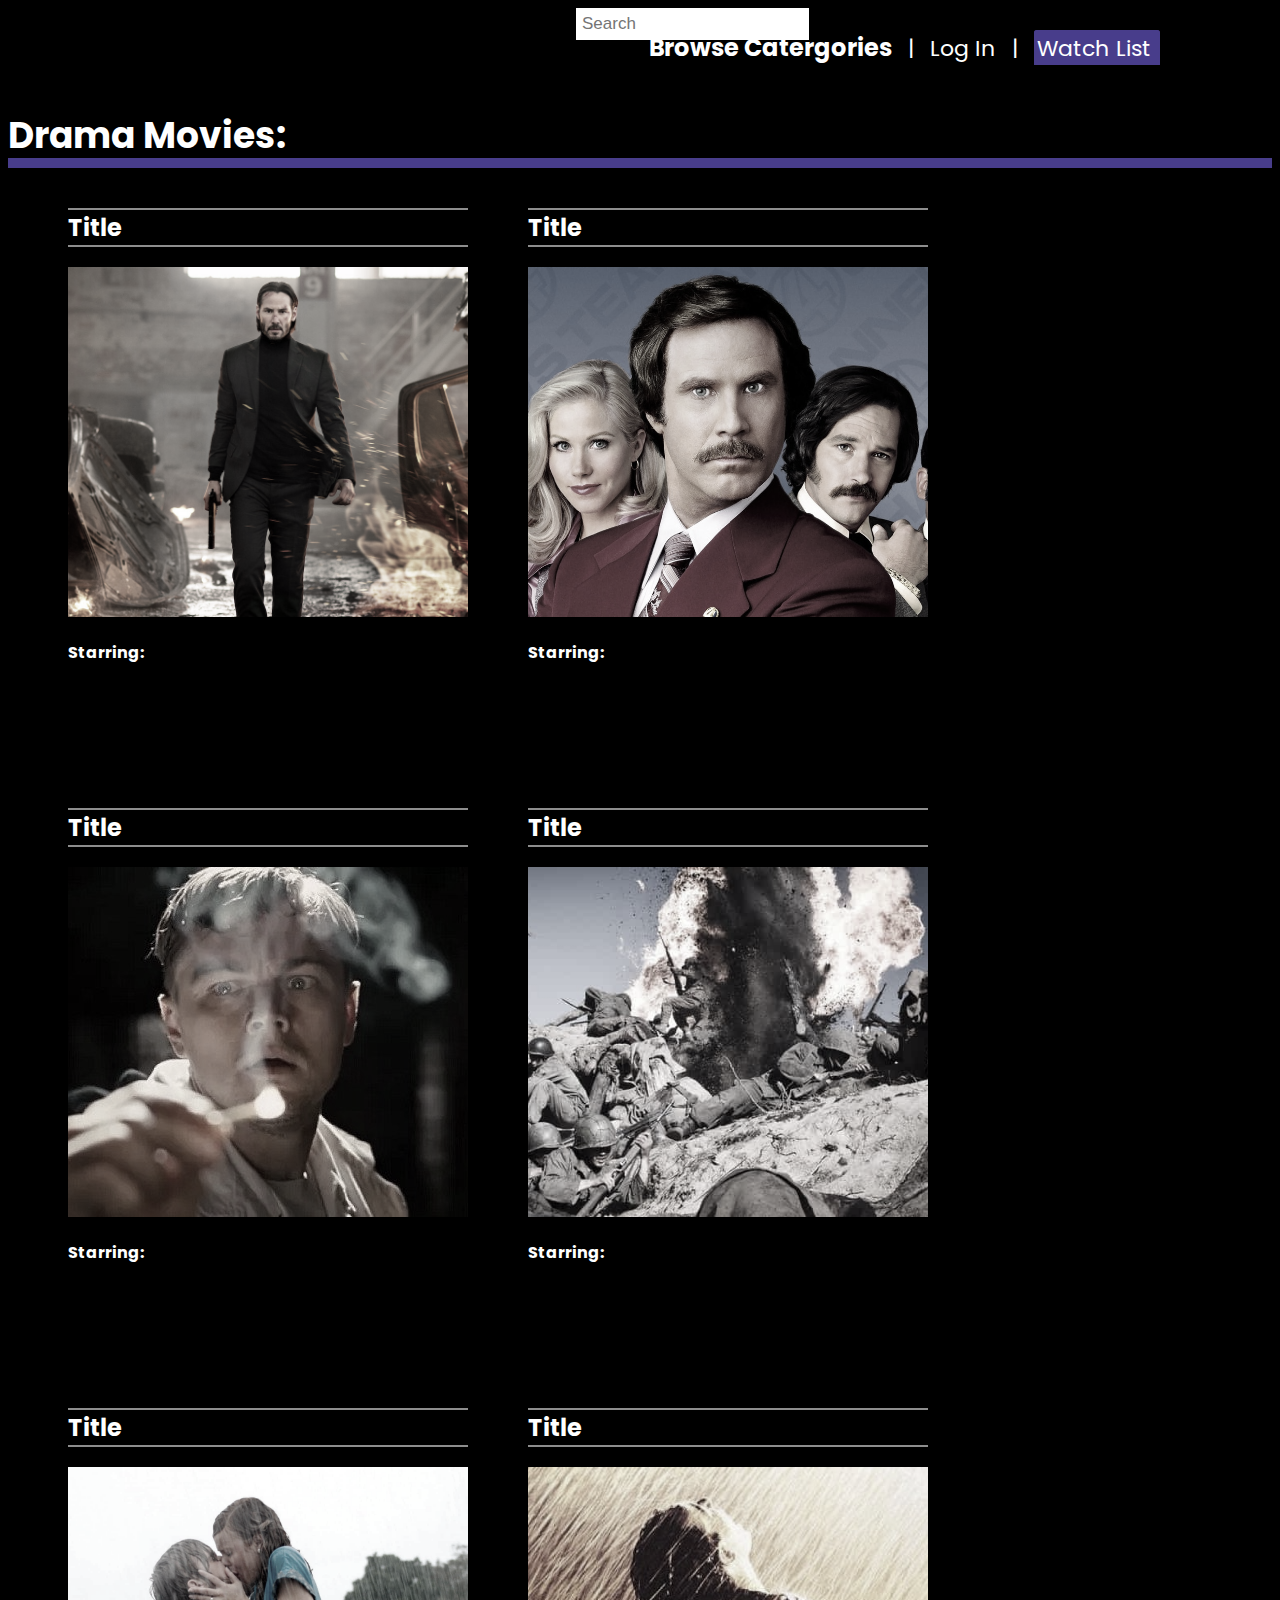
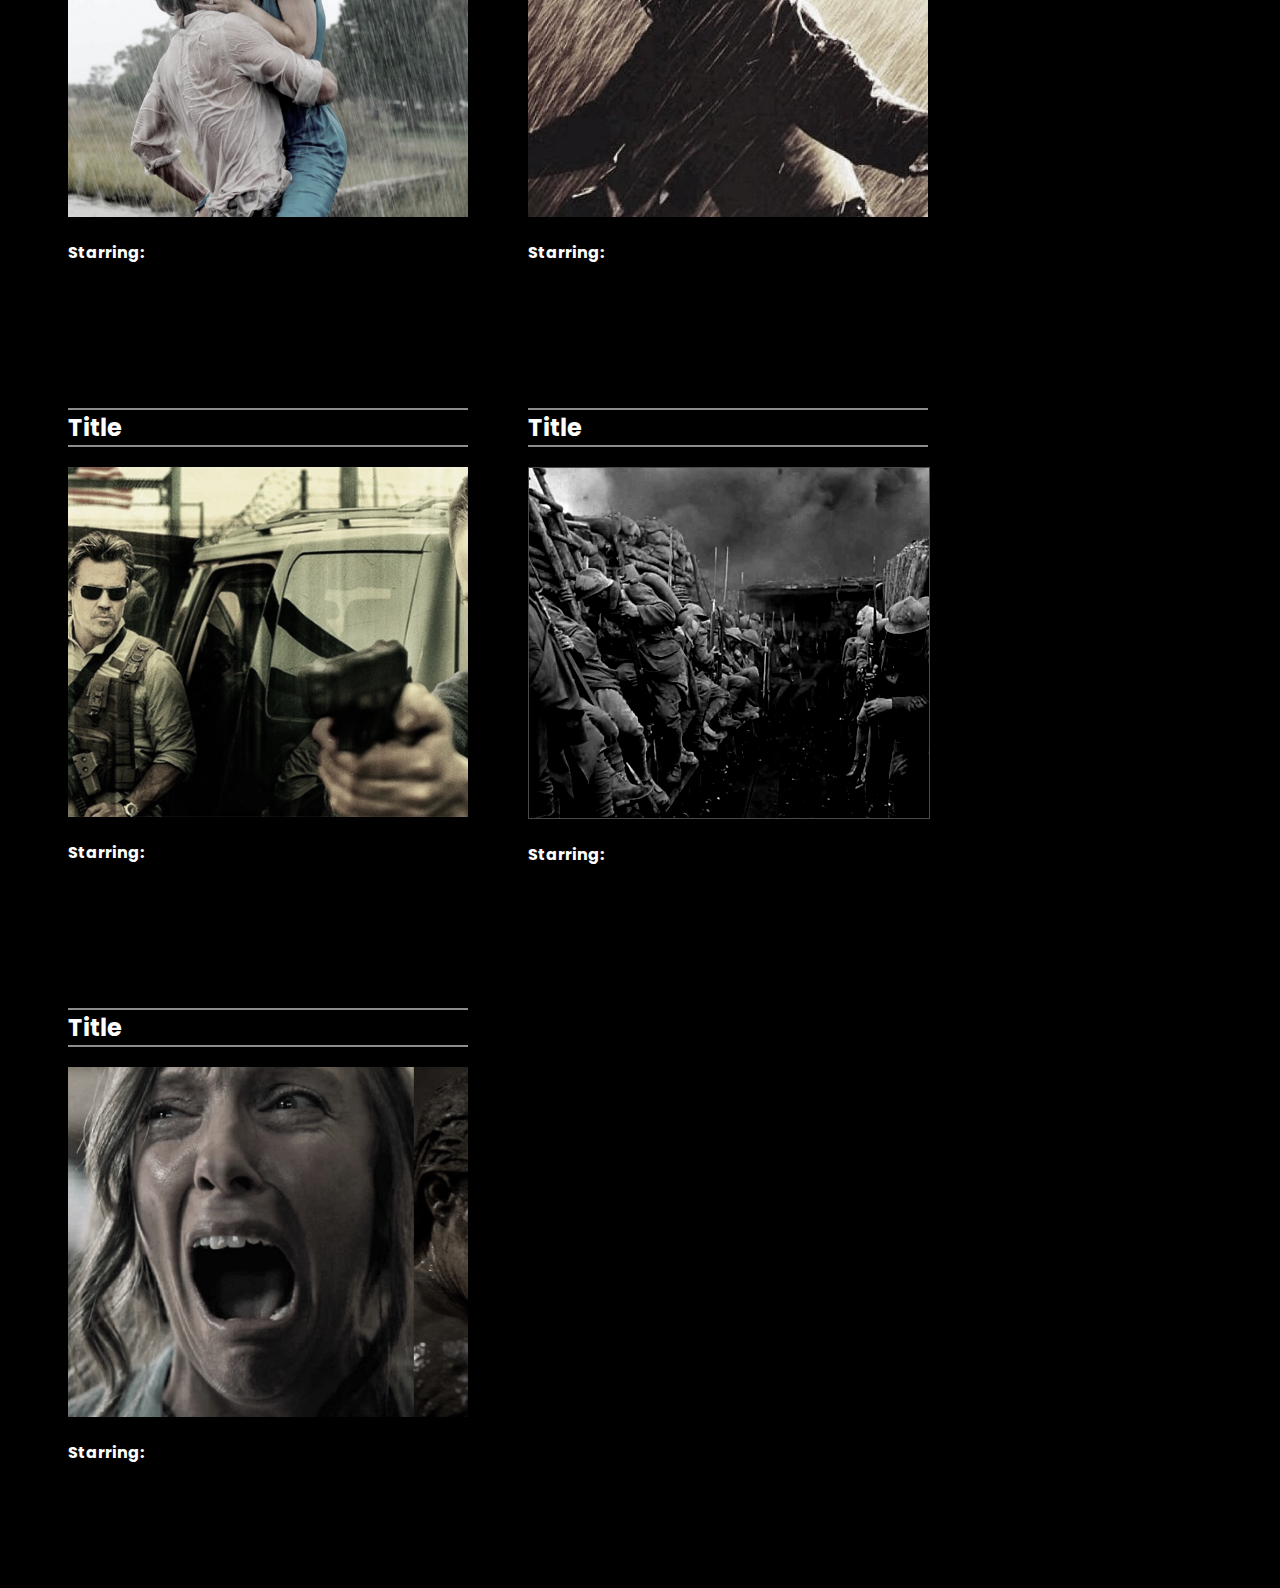
<file: DramaCategory.html>
﻿<!DOCTYPE html>

<html lang="en">

<head>
    <meta charset="utf-8" />
    <meta name="viewport" content="width=device-width, initial-scale=1.0">
    <title> Stream movies in high Quality!</title>
    <link rel="stylesheet" href="Style.css">
    <link href="https://fonts.googleapis.com/icon?family=Material+Icons" rel="stylesheet">
    <link rel="preconnect" href="https://fonts.googleapis.com">
    <link rel="preconnect" href="https://fonts.gstatic.com" crossorigin>
    <link href="https://fonts.googleapis.com/css2?family=Poppins&display=swap" rel="stylesheet">
</head>

<body>
    <!-- Navigation menu -->
    <header>
        <div class="navigation">
            <nav>
                <a class="active-menu-item">Browse Catergories</a>
                <span class="vert-divider"> | </span>
                <a href="LoginPage.html"> Log In </a>
                <span class="vert-divider"> | </span>
                <input type="text" placeholder="Search" />
                <a href="WatchlistPage.html" class="WatchListButton"> Watch List </a>
                <img src="home-icon.png" href="index.html" />
                <img src="hamburger-icon.svg" />
                <!-- <span class="material-icons md-light hamburger-icon">&#xe5d2;</span> -->
            </nav>
        </div>
        <!-- Movie categories section -->
    </header>
    <section id="page-content">
        <h1 class="page-headline"> Drama Movies:</h1>
        <div class="categories-container">
            <div class="container">
                <h2>Title</h2>

                <a href="ActionCategory.html">
                    <img src="Action-Genre-Image.jpg" />
                </a>

                <h3> Starring: </h3>
            </div>
            <div class="container">
                <h2>Title</h2>
                <a href="ComedyCategory.html">
                    <img src="Comedy-Genre-Image.jpg" />
                </a>
                <h3> Starring: </h3>
            </div>
            <div class="container">
                <h2>Title</h2>
                <a href="ThrillerCategory.html">
                    <img src="Thriller-Genre-Image.jpg" />
                </a>
                <h3> Starring: </h3>
            </div>
            <div class="container">
                <h2>Title</h2>
                <a href="WarCategory.html">
                    <img src="War-Genre-Image.jpg" />
                </a>
                <h3> Starring: </h3>
            </div>
            <div class="container">
                <h2>Title</h2>
                <a href="RomanceCategory.html">
                    <img src="Romance-Genre-Image.jpg" />
                </a>
                <h3> Starring: </h3>
            </div>
            <div class="container">
                <h2>Title</h2>
                <a href="DramaCategory.html">
                    <img src="Drama-Genre-Image.jpg" />
                </a>
                <h3> Starring: </h3>
            </div>
            <div class="container">
                <h2>Title</h2>
                <a href="CrimeCategory.html">
                    <img src="Crime-Genre-Image.jpg" />
                </a>
                <h3> Starring: </h3>
            </div>
            <div class="container">
                <h2>Title</h2>
                <a href="DocumentaryCategory.html">
                    <img src="Documentary-Genre-Image.jpg" />
                </a>
                <h3> Starring: </h3>
            </div>
            <div class="container">
                <h2> Title</h2>
                <a href="HorrorCategory.html">
                    <img src="Horror-Genre-Image.jpg" />
                </a>
                <h3> Starring: </h3>
            </div>

        </div>
        </div>
    </section>

</body>

</html>
</file>
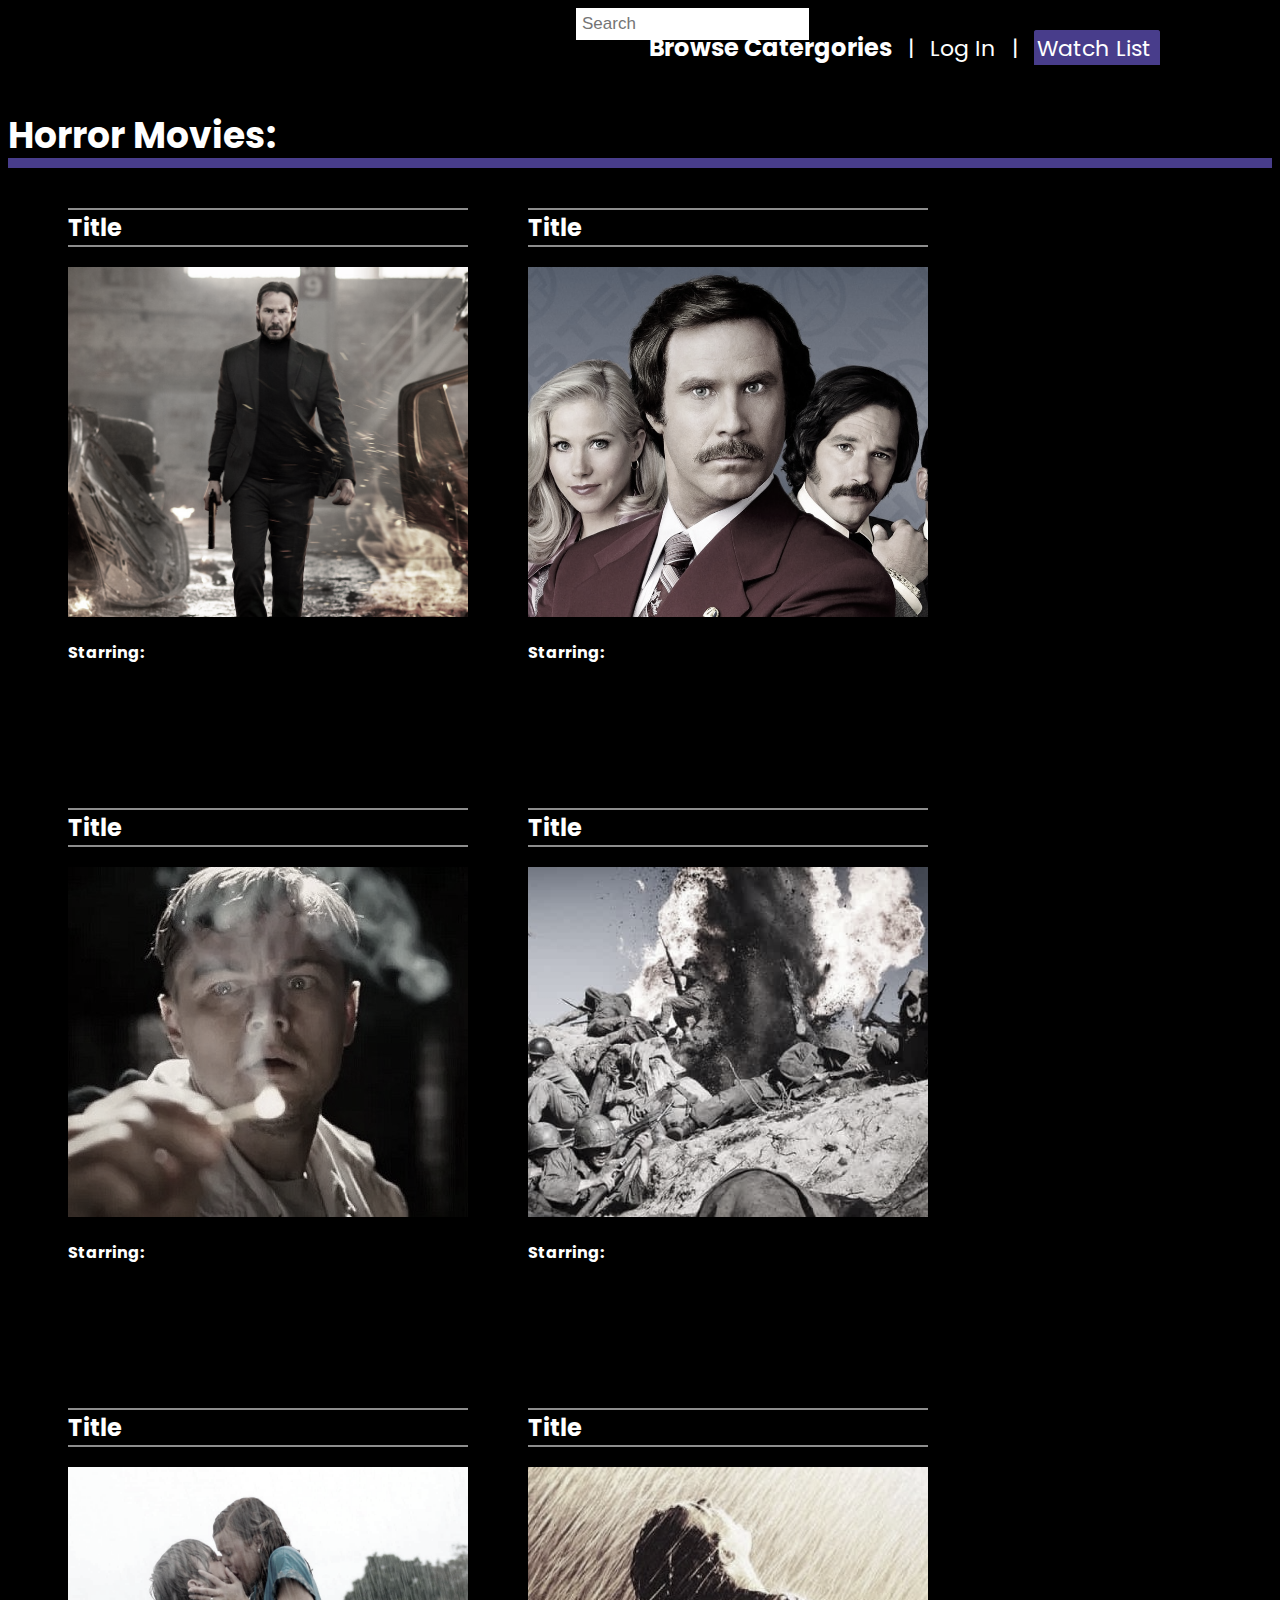
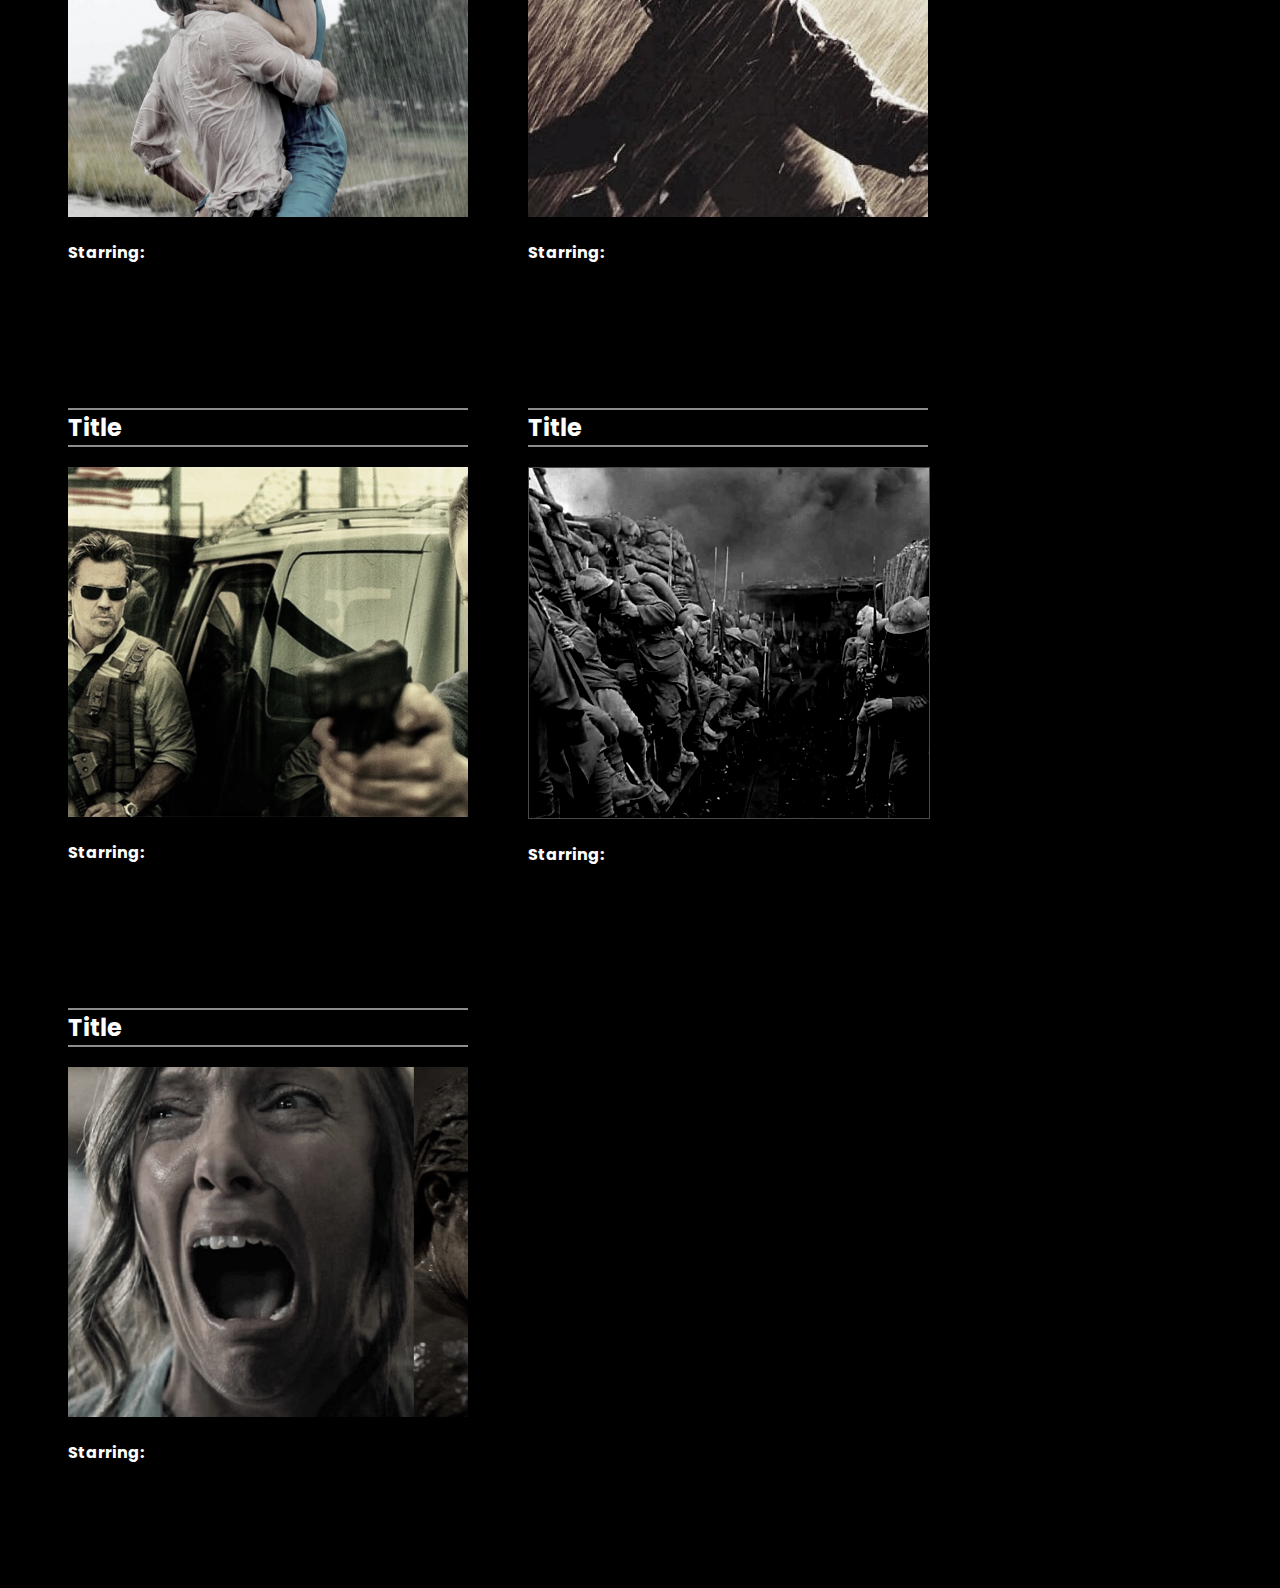
<file: HorrorCategory.html>
﻿<!DOCTYPE html>

<html lang="en">

<head>
    <meta charset="utf-8" />
    <meta name="viewport" content="width=device-width, initial-scale=1.0">
    <title> Stream movies in high Quality!</title>
    <link rel="stylesheet" href="Style.css">
    <link href="https://fonts.googleapis.com/icon?family=Material+Icons" rel="stylesheet">
    <link rel="preconnect" href="https://fonts.googleapis.com">
    <link rel="preconnect" href="https://fonts.gstatic.com" crossorigin>
    <link href="https://fonts.googleapis.com/css2?family=Poppins&display=swap" rel="stylesheet">
</head>

<body>
    <!-- Navigation menu -->
    <header>
        <div class="navigation">
            <nav>
                <a class="active-menu-item">Browse Catergories</a>
                <span class="vert-divider"> | </span>
                <a href="LoginPage.html"> Log In </a>
                <span class="vert-divider"> | </span>
                <input type="text" placeholder="Search" />
                <a href="WatchlistPage.html" class="WatchListButton"> Watch List </a>
                <img src="home-icon.png" href="index.html" />
                <img src="hamburger-icon.svg" />
                <!-- <span class="material-icons md-light hamburger-icon">&#xe5d2;</span> -->
            </nav>
        </div>
        <!-- Movie categories section -->
    </header>
    <section id="page-content">
        <h1 class="page-headline"> Horror Movies:</h1>
        <div class="categories-container">
            <div class="container">
                <h2>Title</h2>

                <a href="ActionCategory.html">
                    <img src="Action-Genre-Image.jpg" />
                </a>

                <h3> Starring: </h3>
            </div>
            <div class="container">
                <h2>Title</h2>
                <a href="ComedyCategory.html">
                    <img src="Comedy-Genre-Image.jpg" />
                </a>
                <h3> Starring: </h3>
            </div>
            <div class="container">
                <h2>Title</h2>
                <a href="ThrillerCategory.html">
                    <img src="Thriller-Genre-Image.jpg" />
                </a>
                <h3> Starring: </h3>
            </div>
            <div class="container">
                <h2>Title</h2>
                <a href="WarCategory.html">
                    <img src="War-Genre-Image.jpg" />
                </a>
                <h3> Starring: </h3>
            </div>
            <div class="container">
                <h2>Title</h2>
                <a href="RomanceCategory.html">
                    <img src="Romance-Genre-Image.jpg" />
                </a>
                <h3> Starring: </h3>
            </div>
            <div class="container">
                <h2>Title</h2>
                <a href="DramaCategory.html">
                    <img src="Drama-Genre-Image.jpg" />
                </a>
                <h3> Starring: </h3>
            </div>
            <div class="container">
                <h2>Title</h2>
                <a href="CrimeCategory.html">
                    <img src="Crime-Genre-Image.jpg" />
                </a>
                <h3> Starring: </h3>
            </div>
            <div class="container">
                <h2>Title</h2>
                <a href="DocumentaryCategory.html">
                    <img src="Documentary-Genre-Image.jpg" />
                </a>
                <h3> Starring: </h3>
            </div>
            <div class="container">
                <h2> Title</h2>
                <a href="HorrorCategory.html">
                    <img src="Horror-Genre-Image.jpg" />
                </a>
                <h3> Starring: </h3>
            </div>

        </div>
        </div>
    </section>

</body>

</html>
</file>
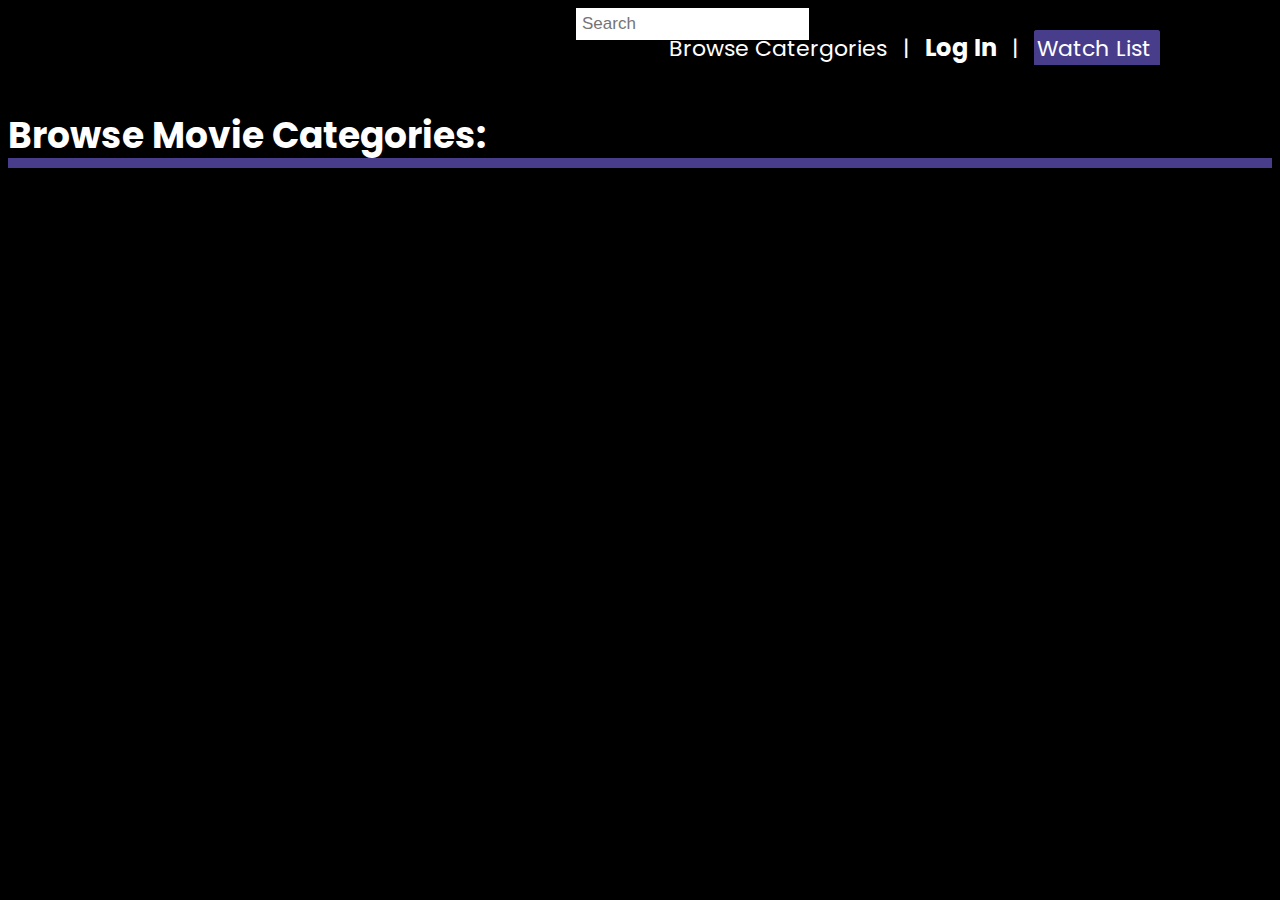
<file: LoginPage.html>
﻿<!DOCTYPE html>

<html lang="en">

<head>
    <meta charset="utf-8" />
    <meta name="viewport" content="width=device-width, initial-scale=1.0">
    <title> Stream movies in high Quality!</title>
    <link rel="stylesheet" href="Style.css">
    <link href="https://fonts.googleapis.com/icon?family=Material+Icons" rel="stylesheet">
    <link rel="preconnect" href="https://fonts.googleapis.com">
    <link rel="preconnect" href="https://fonts.gstatic.com" crossorigin>
    <link href="https://fonts.googleapis.com/css2?family=Poppins&display=swap" rel="stylesheet">
</head>

<body>
    <!-- Navigation menu -->
    <header>
        <div class="navigation">
            <nav>
                <a>Browse Catergories</a>
                <span class="vert-divider"> | </span>
                <a href="LoginPage.html" class="active-menu-item"> Log In </a>
                <span class="vert-divider"> | </span>
                <input type="text" placeholder="Search" />
                <a href="WatchlistPage.html" class="WatchListButton"> Watch List </a>
                <img src="home-icon.png" href="index.html" />
                <img src="hamburger-icon.svg" />
                <!-- <span class="material-icons md-light hamburger-icon">&#xe5d2;</span> -->
            </nav>
        </div>
        <!-- Movie categories section -->
    </header>
    <section id="page-content">
        <h1 class="page-headline"> Browse Movie Categories:</h1>
        <div class="categories-container">
            <div class="login-container">

            </div>
        </div>

        </div>
        </div>
    </section>

</body>

</html>
</file>
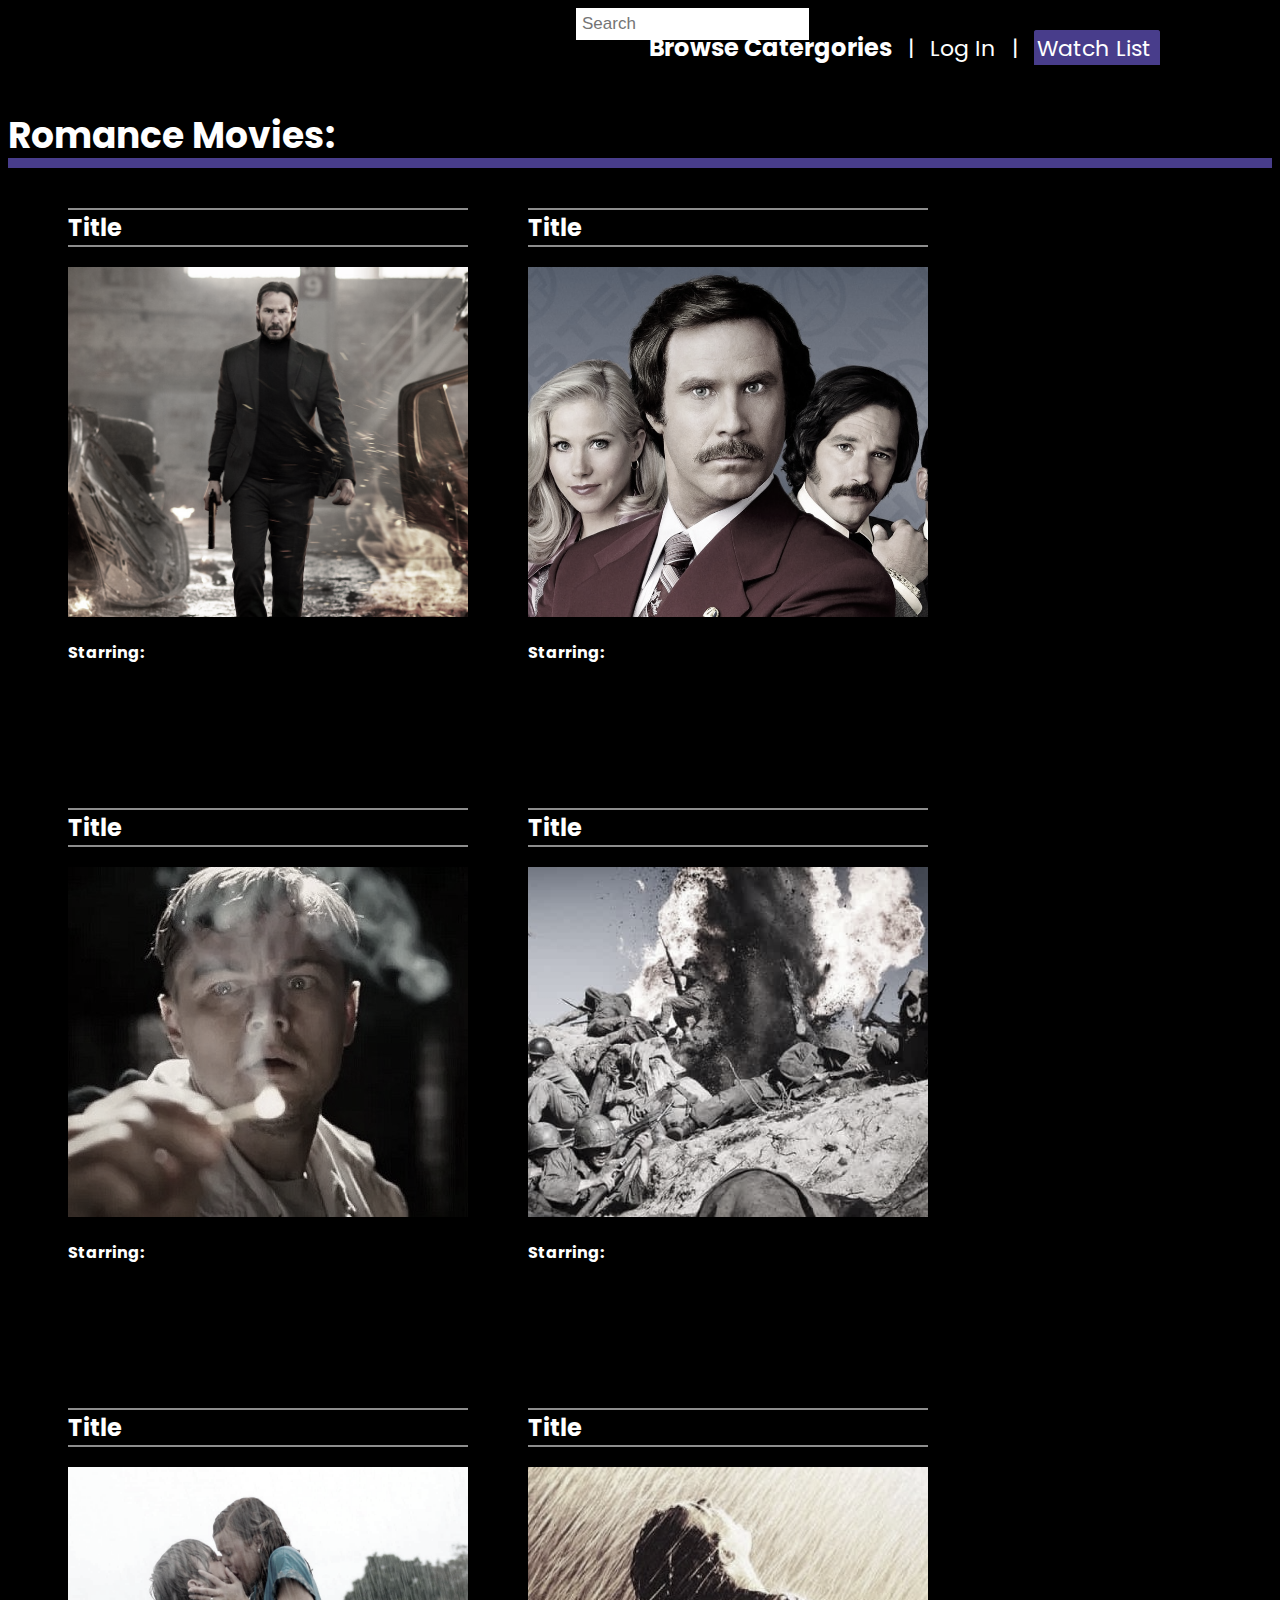
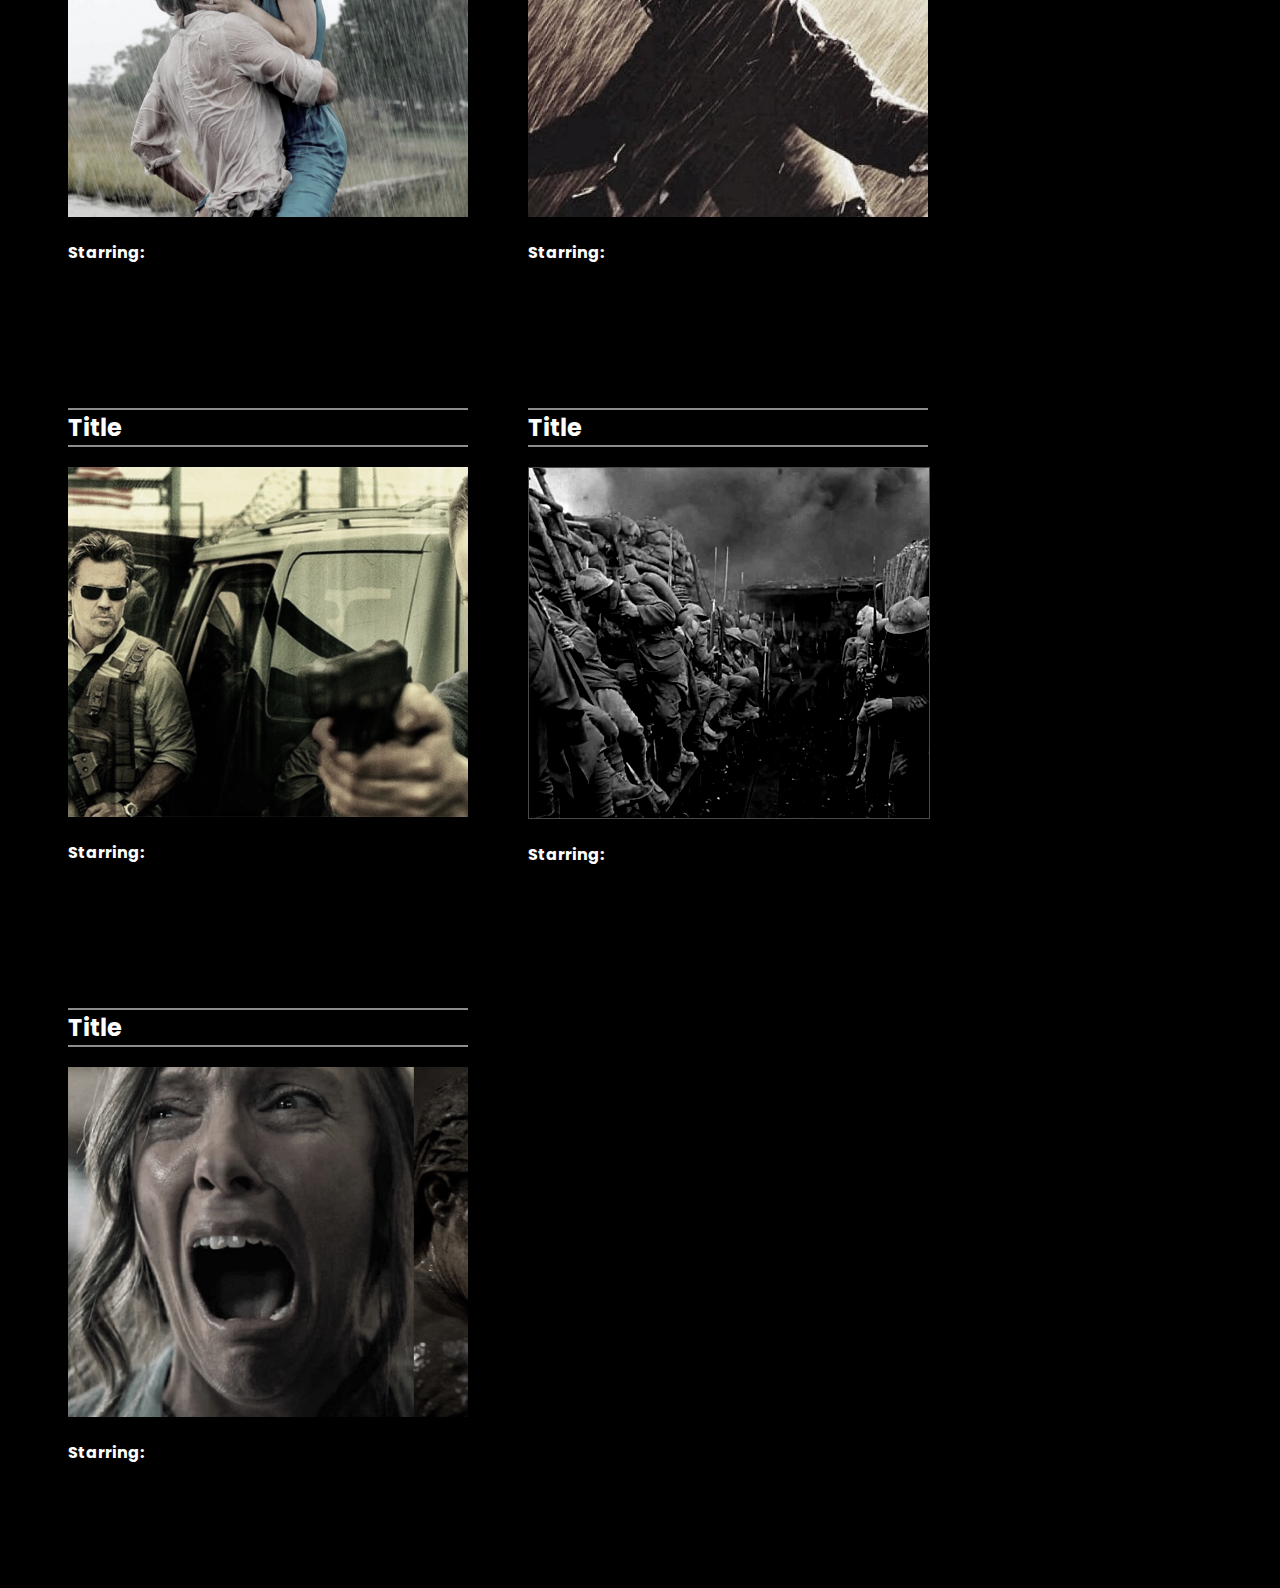
<file: RomanceCategory.html>
﻿<!DOCTYPE html>

<html lang="en">

<head>
    <meta charset="utf-8" />
    <meta name="viewport" content="width=device-width, initial-scale=1.0">
    <title> Stream movies in high Quality!</title>
    <link rel="stylesheet" href="Style.css">
    <link href="https://fonts.googleapis.com/icon?family=Material+Icons" rel="stylesheet">
    <link rel="preconnect" href="https://fonts.googleapis.com">
    <link rel="preconnect" href="https://fonts.gstatic.com" crossorigin>
    <link href="https://fonts.googleapis.com/css2?family=Poppins&display=swap" rel="stylesheet">
</head>

<body>
    <!-- Navigation menu -->
    <header>
        <div class="navigation">
            <nav>
                <a class="active-menu-item">Browse Catergories</a>
                <span class="vert-divider"> | </span>
                <a href="LoginPage.html"> Log In </a>
                <span class="vert-divider"> | </span>
                <input type="text" placeholder="Search" />
                <a href="WatchlistPage.html" class="WatchListButton"> Watch List </a>
                <img src="home-icon.png" href="index.html" />
                <img src="hamburger-icon.svg" />
                <!-- <span class="material-icons md-light hamburger-icon">&#xe5d2;</span> -->
            </nav>
        </div>
        <!-- Movie categories section -->
    </header>
    <section id="page-content">
        <h1 class="page-headline"> Romance Movies:</h1>
        <div class="categories-container">
            <div class="container">
                <h2>Title</h2>

                <a href="ActionCategory.html">
                    <img src="Action-Genre-Image.jpg" />
                </a>

                <h3> Starring: </h3>
            </div>
            <div class="container">
                <h2>Title</h2>
                <a href="ComedyCategory.html">
                    <img src="Comedy-Genre-Image.jpg" />
                </a>
                <h3> Starring: </h3>
            </div>
            <div class="container">
                <h2>Title</h2>
                <a href="ThrillerCategory.html">
                    <img src="Thriller-Genre-Image.jpg" />
                </a>
                <h3> Starring: </h3>
            </div>
            <div class="container">
                <h2>Title</h2>
                <a href="WarCategory.html">
                    <img src="War-Genre-Image.jpg" />
                </a>
                <h3> Starring: </h3>
            </div>
            <div class="container">
                <h2>Title</h2>
                <a href="RomanceCategory.html">
                    <img src="Romance-Genre-Image.jpg" />
                </a>
                <h3> Starring: </h3>
            </div>
            <div class="container">
                <h2>Title</h2>
                <a href="DramaCategory.html">
                    <img src="Drama-Genre-Image.jpg" />
                </a>
                <h3> Starring: </h3>
            </div>
            <div class="container">
                <h2>Title</h2>
                <a href="CrimeCategory.html">
                    <img src="Crime-Genre-Image.jpg" />
                </a>
                <h3> Starring: </h3>
            </div>
            <div class="container">
                <h2>Title</h2>
                <a href="DocumentaryCategory.html">
                    <img src="Documentary-Genre-Image.jpg" />
                </a>
                <h3> Starring: </h3>
            </div>
            <div class="container">
                <h2> Title</h2>
                <a href="HorrorCategory.html">
                    <img src="Horror-Genre-Image.jpg" />
                </a>
                <h3> Starring: </h3>
            </div>

        </div>
        </div>
    </section>

</body>

</html>
</file>
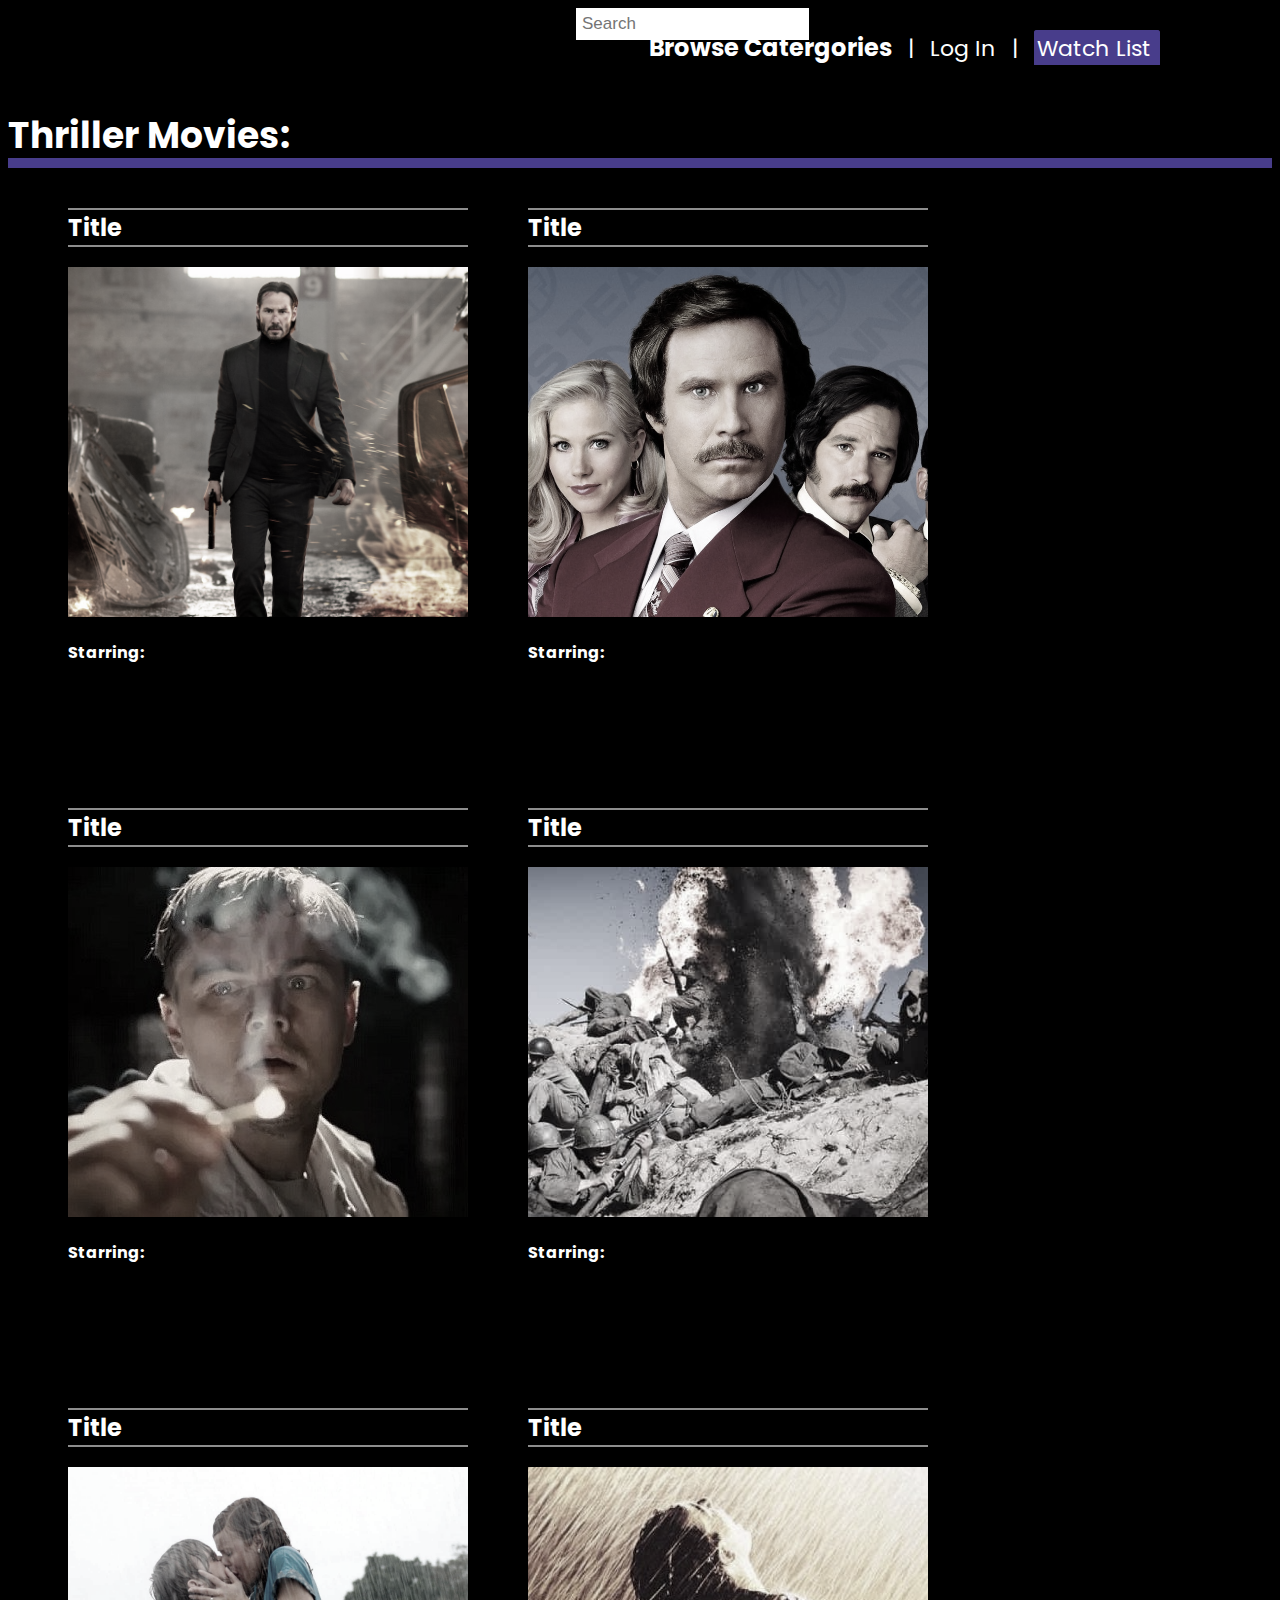
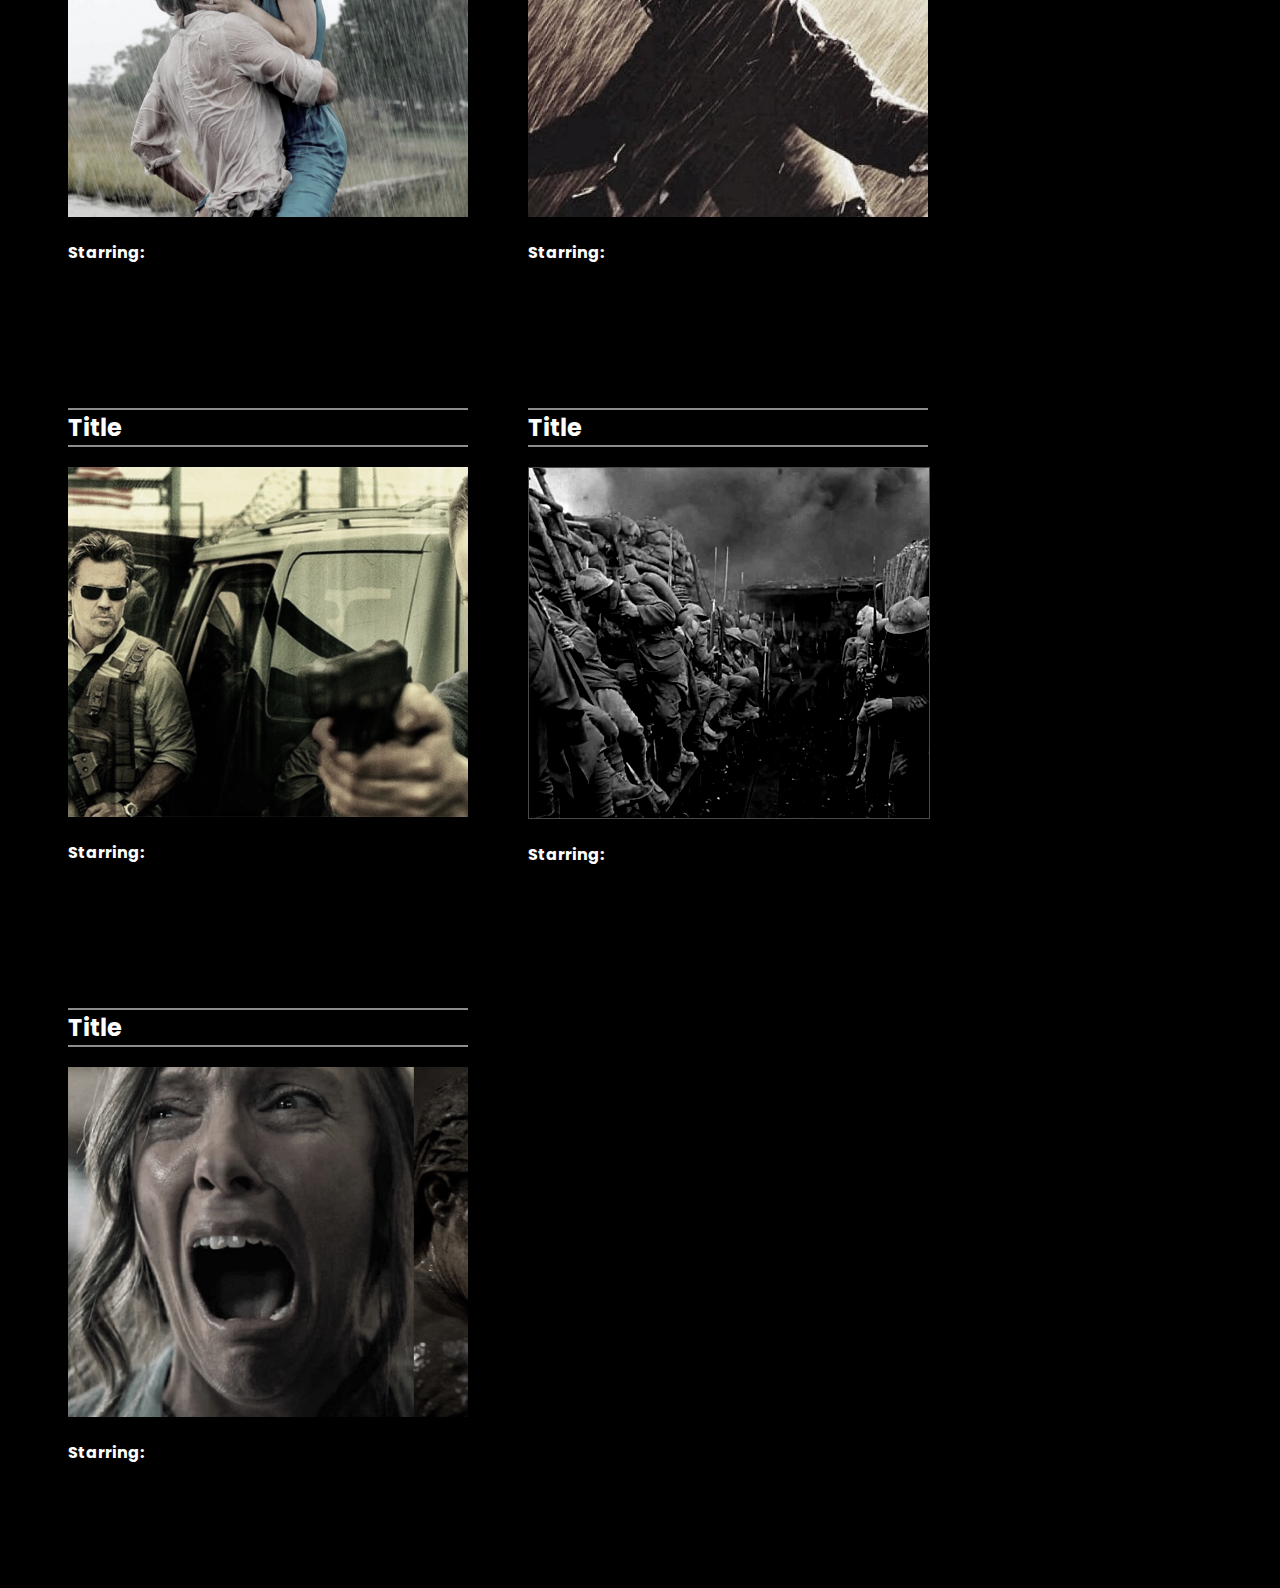
<file: ThrillerCategory.html>
﻿<!DOCTYPE html>

<html lang="en">

<head>
    <meta charset="utf-8" />
    <meta name="viewport" content="width=device-width, initial-scale=1.0">
    <title> Stream movies in high Quality!</title>
    <link rel="stylesheet" href="Style.css">
    <link href="https://fonts.googleapis.com/icon?family=Material+Icons" rel="stylesheet">
    <link rel="preconnect" href="https://fonts.googleapis.com">
    <link rel="preconnect" href="https://fonts.gstatic.com" crossorigin>
    <link href="https://fonts.googleapis.com/css2?family=Poppins&display=swap" rel="stylesheet">
</head>

<body>
    <!-- Navigation menu -->
    <header>
        <div class="navigation">
            <nav>
                <a class="active-menu-item">Browse Catergories</a>
                <span class="vert-divider"> | </span>
                <a href="LoginPage.html"> Log In </a>
                <span class="vert-divider"> | </span>
                <input type="text" placeholder="Search" />
                <a href="WatchlistPage.html" class="WatchListButton"> Watch List </a>
                <img src="home-icon.png" href="index.html" />
                <img src="hamburger-icon.svg" />
                <!-- <span class="material-icons md-light hamburger-icon">&#xe5d2;</span> -->
            </nav>
        </div>
        <!-- Movie categories section -->
    </header>
    <section id="page-content">
        <h1 class="page-headline"> Thriller Movies:</h1>
        <div class="categories-container">
            <div class="container">
                <h2>Title</h2>

                <a href="ActionCategory.html">
                    <img src="Action-Genre-Image.jpg" />
                </a>

                <h3> Starring: </h3>
            </div>
            <div class="container">
                <h2>Title</h2>
                <a href="ComedyCategory.html">
                    <img src="Comedy-Genre-Image.jpg" />
                </a>
                <h3> Starring: </h3>
            </div>
            <div class="container">
                <h2>Title</h2>
                <a href="ThrillerCategory.html">
                    <img src="Thriller-Genre-Image.jpg" />
                </a>
                <h3> Starring: </h3>
            </div>
            <div class="container">
                <h2>Title</h2>
                <a href="WarCategory.html">
                    <img src="War-Genre-Image.jpg" />
                </a>
                <h3> Starring: </h3>
            </div>
            <div class="container">
                <h2>Title</h2>
                <a href="RomanceCategory.html">
                    <img src="Romance-Genre-Image.jpg" />
                </a>
                <h3> Starring: </h3>
            </div>
            <div class="container">
                <h2>Title</h2>
                <a href="DramaCategory.html">
                    <img src="Drama-Genre-Image.jpg" />
                </a>
                <h3> Starring: </h3>
            </div>
            <div class="container">
                <h2>Title</h2>
                <a href="CrimeCategory.html">
                    <img src="Crime-Genre-Image.jpg" />
                </a>
                <h3> Starring: </h3>
            </div>
            <div class="container">
                <h2>Title</h2>
                <a href="DocumentaryCategory.html">
                    <img src="Documentary-Genre-Image.jpg" />
                </a>
                <h3> Starring: </h3>
            </div>
            <div class="container">
                <h2> Title</h2>
                <a href="HorrorCategory.html">
                    <img src="Horror-Genre-Image.jpg" />
                </a>
                <h3> Starring: </h3>
            </div>

        </div>
        </div>
    </section>

</body>

</html>
</file>
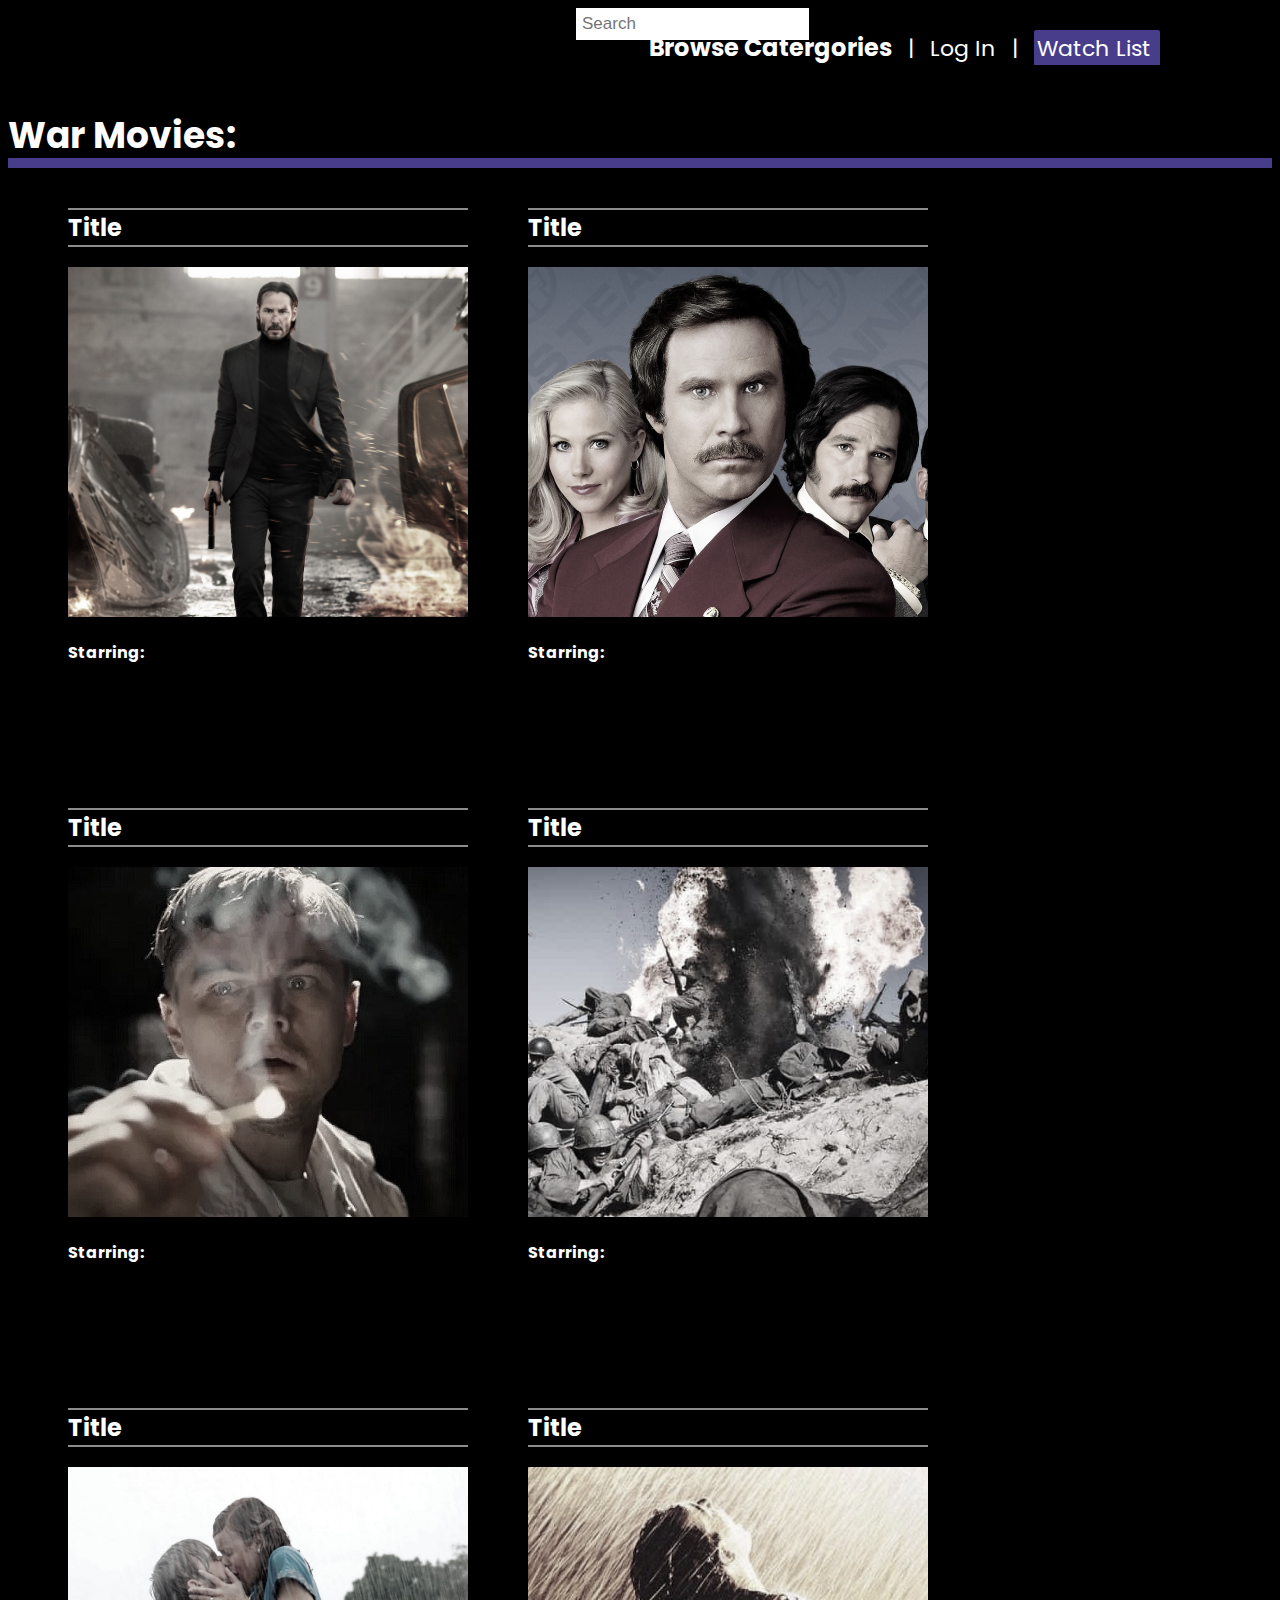
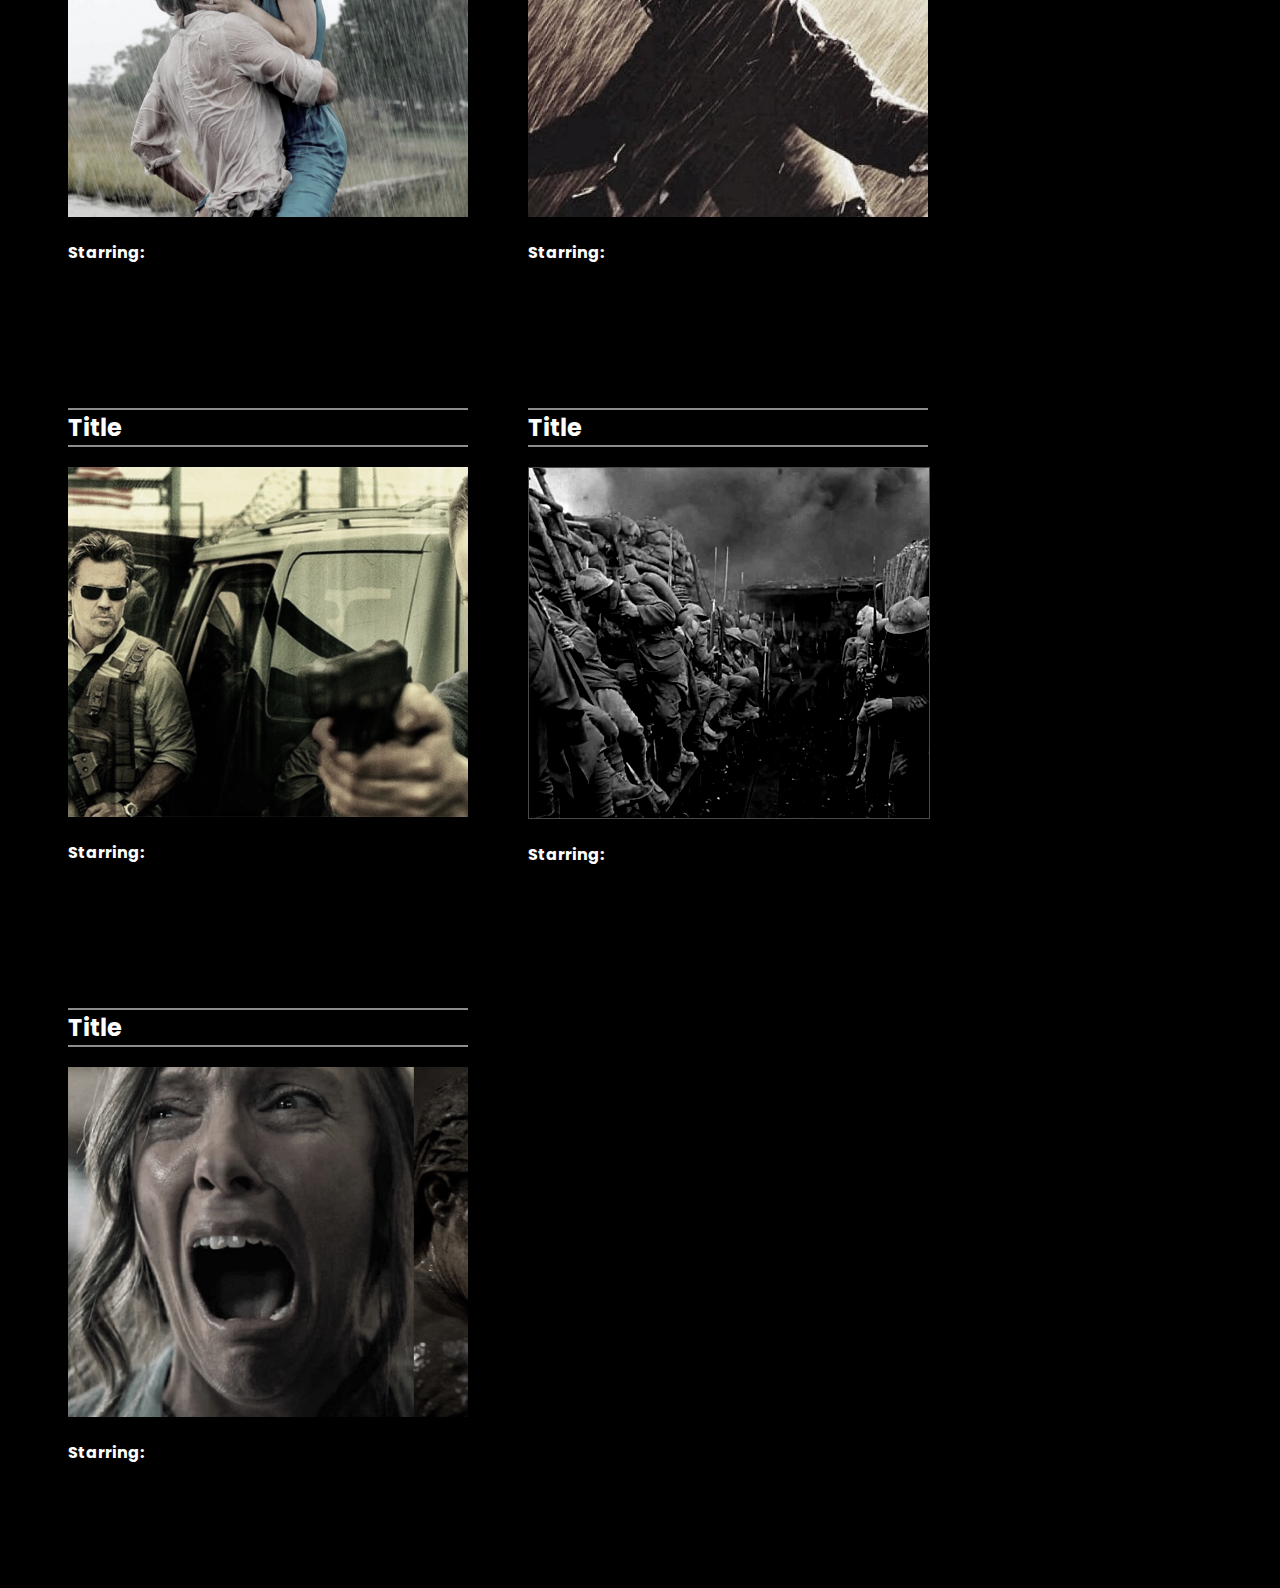
<file: WarCategory.html>
﻿<!DOCTYPE html>

<html lang="en">

<head>
    <meta charset="utf-8" />
    <meta name="viewport" content="width=device-width, initial-scale=1.0">
    <title> Stream movies in high Quality!</title>
    <link rel="stylesheet" href="Style.css">
    <link href="https://fonts.googleapis.com/icon?family=Material+Icons" rel="stylesheet">
    <link rel="preconnect" href="https://fonts.googleapis.com">
    <link rel="preconnect" href="https://fonts.gstatic.com" crossorigin>
    <link href="https://fonts.googleapis.com/css2?family=Poppins&display=swap" rel="stylesheet">
</head>

<body>
    <!-- Navigation menu -->
    <header>
        <div class="navigation">
            <nav>
                <a class="active-menu-item">Browse Catergories</a>
                <span class="vert-divider"> | </span>
                <a href="LoginPage.html"> Log In </a>
                <span class="vert-divider"> | </span>
                <input type="text" placeholder="Search" />
                <a href="WatchlistPage.html" class="WatchListButton"> Watch List </a>
                <img src="home-icon.png" href="index.html" />
                <img src="hamburger-icon.svg" />
                <!-- <span class="material-icons md-light hamburger-icon">&#xe5d2;</span> -->
            </nav>
        </div>
        <!-- Movie categories section -->
    </header>
    <section id="page-content">
        <h1 class="page-headline"> War Movies:</h1>
        <div class="categories-container">
            <div class="container">
                <h2>Title</h2>

                <a href="ActionCategory.html">
                    <img src="Action-Genre-Image.jpg" />
                </a>

                <h3> Starring: </h3>
            </div>
            <div class="container">
                <h2>Title</h2>
                <a href="ComedyCategory.html">
                    <img src="Comedy-Genre-Image.jpg" />
                </a>
                <h3> Starring: </h3>
            </div>
            <div class="container">
                <h2>Title</h2>
                <a href="ThrillerCategory.html">
                    <img src="Thriller-Genre-Image.jpg" />
                </a>
                <h3> Starring: </h3>
            </div>
            <div class="container">
                <h2>Title</h2>
                <a href="WarCategory.html">
                    <img src="War-Genre-Image.jpg" />
                </a>
                <h3> Starring: </h3>
            </div>
            <div class="container">
                <h2>Title</h2>
                <a href="RomanceCategory.html">
                    <img src="Romance-Genre-Image.jpg" />
                </a>
                <h3> Starring: </h3>
            </div>
            <div class="container">
                <h2>Title</h2>
                <a href="DramaCategory.html">
                    <img src="Drama-Genre-Image.jpg" />
                </a>
                <h3> Starring: </h3>
            </div>
            <div class="container">
                <h2>Title</h2>
                <a href="CrimeCategory.html">
                    <img src="Crime-Genre-Image.jpg" />
                </a>
                <h3> Starring: </h3>
            </div>
            <div class="container">
                <h2>Title</h2>
                <a href="DocumentaryCategory.html">
                    <img src="Documentary-Genre-Image.jpg" />
                </a>
                <h3> Starring: </h3>
            </div>
            <div class="container">
                <h2> Title</h2>
                <a href="HorrorCategory.html">
                    <img src="Horror-Genre-Image.jpg" />
                </a>
                <h3> Starring: </h3>
            </div>

        </div>
        </div>
    </section>

</body>

</html>
</file>
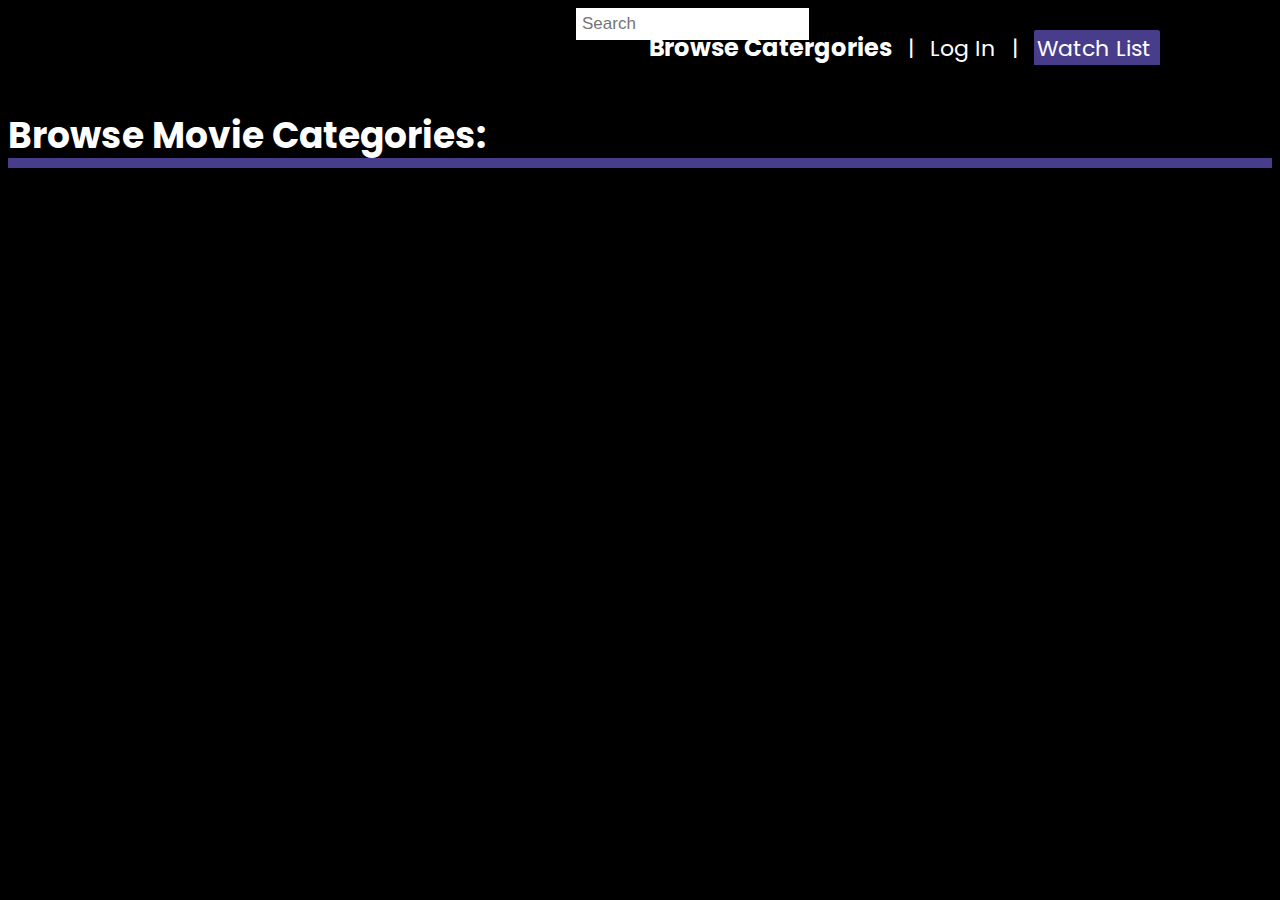
<file: WatchlistPage.html>
﻿<!DOCTYPE html>

<html lang="en">

<head>
    <meta charset="utf-8" />
    <meta name="viewport" content="width=device-width, initial-scale=1.0">
    <title> Stream movies in high Quality!</title>
    <link rel="stylesheet" href="Style.css">
    <link href="https://fonts.googleapis.com/icon?family=Material+Icons" rel="stylesheet">
    <link rel="preconnect" href="https://fonts.googleapis.com">
    <link rel="preconnect" href="https://fonts.gstatic.com" crossorigin>
    <link href="https://fonts.googleapis.com/css2?family=Poppins&display=swap" rel="stylesheet">
</head>

<body>
    <!-- Navigation menu -->
    <header>
        <div class="navigation">
            <nav>
                <a class="active-menu-item">Browse Catergories</a>
                <span class="vert-divider"> | </span>
                <a href="LoginPage.html"> Log In </a>
                <span class="vert-divider"> | </span>
                <input type="text" placeholder="Search" />
                <a href="WatchlistPage.html" class="WatchListButton"> Watch List </a>
                <img src="home-icon.png" href="index.html" />
                <img src="hamburger-icon.svg" />
                <!-- <span class="material-icons md-light hamburger-icon">&#xe5d2;</span> -->
            </nav>
        </div>
        <!-- Movie categories section -->
    </header>
    <section id="page-content">
        <h1 class="page-headline"> Browse Movie Categories:</h1>
        <div class="categories-container">
            <div class="watchlist-container">

            </div>
        </div>
    </section>

</body>

</html>
</file>
<file: Style.css>
﻿/* Text-smoothing for all website text */
html,
html a {
    text-shadow: 1px 1px 1px rgba(0, 0, 0, 0.004);
    -moz-osx-font-smoothing: grayscale;
    -webkit-font-smoothing: antialiased !important;
    font-family: 'Poppins', sans-serif;

}

body {
    background-color: black;
    color: white;
}

.background-animation {
    height: 3840px;
    width: 2160px;

    background-image: url("abstract-background.gif");
}

a {
    text-decoration: none;
    color: inherit;
}

.WatchListButton {
    width: 100px;
    height: 40px;
    margin-top: 10px;
    border-style: solid;
    border-color: rgb(72, 61, 139);
    text-decoration: none;
    background-color: rgb(72, 61, 139);
    border-radius: 3px;
    color: white;
}

/* Icon for hamburger-menu (mobile/tablet)
https://developers.google.com/fonts/docs/material_icons */
@media screen and (max-width: 1200px) {
    .material-icons.md-light {
        position: block;
        color: rgba(255, 255, 255, 1);
        font-size: 46px;
        height: 60px;
        width: 98%;
        right: 20px;
        object-position: right;
        text-align: right;
        justify-items: right;
    }
}

@media screen and (min-width: 1200px) {
    .material-icons.md-light {
        color: rgba(255, 255, 255, 1);
        font-size: 48px;
        opacity: 0;
        display: none;
    }
}

/* Home Icon */
.home-icon-container {
    column-count: 2;
    width: 100%;
    height: 100px;
    margin-bottom: 40px;
    z-index: 100;
}

.home-icon-container img {
    filter: invert(100);
    width: 60px;
    height: 60px;
    z-index: 100;

}

/* If screen size is 600px or less, hide */
@media screen and (max-width: 1200px) {
    .WatchListButton {
        opacity: 0;
        display: none;
    }

    /* Hiding desktop navigation for mobile users */
    .navigation {
        opacity: 0;
    }

    .navigation img {
        opacity: 1;

        border-style: solid;
    }
}

/* Navigation Styling */
.navigation {
    display: block;
    color: rgba(255, 255, 255, 1);
    /* height: 40px; */
    overflow: hidden;
    background-color: #000000;
    border-width: 2px, 2px, 2px, 2px;
    border-color: white;
    margin-bottom: 60px;
}

.navigation input {
    margin-top: 20px;
}

header {
    height: 100px;
    font-size: 22px;
    text-align: right;
}

header a {
    margin: 10px;
}

header a:hover {
    box-shadow: 0px 0px 0px 0px rgba(0, 0, 0, 0.5);
    transition-duration: .5s;
}

nav p {
    color: white;
}

.vert-divider {
    color: white;
    user-select: none;
}

.active-menu-item {
    font-weight: bold;
    font-size: 24px;
}

/* Interaction styling for search bar */
.navigation a.active {
    background-color: #2196F3;
    color: rgba(255, 255, 255, 1);
}

/* Navigation Styling for Mobile */
@media screen and (max-width: 600px) {

    .navigation a,
    .topnav input[type=text] {
        float: none;
        display: block;
        top: 0;
        text-align: left;
        width: 100%;
        margin: 0;
        padding: 14px;
    }

    /* Styling for search bar */
    .topnav input[type=text] {
        border: 1px solid #ccc;
    }
}

/* Navigation search bar */
.navigation input[type=text] {
    float: right;
    padding: 6px;
    position: absolute;
    top: 0;
    left: 45%;
    border: none;
    margin-top: 8px;
    margin-right: 16px;
    font-size: 17px;
}

/* Headline of the section for each page */
.page-headline {
    display: block;
    margin: auto;
    height: 50px;
    border-bottom-style: solid;
    border-bottom-color: rgba(72, 61, 139, 1);
    border-bottom-width: 10px;
    font-size: 36px;
}

/* Container for categories */
.categories-container {
    width: 100%;
    margin: 20px 20px auto 20px;
    align-items: center;
}

/* individual category frames */
.container {
    float: left;
    display: block;
    height: 500px;
    width: 400px;
    margin: 0 20px 100px 40px;
    -webkit-animation: slideIn 1s forwards;
    -moz-animation: slideIn 1s forwards;
    animation: slideIn 1s forwards;
}

/* styling of images in frames */
.container a {
    height: 350px;
    width: 400px;
    filter: grayscale(50%);
    margin: 0px auto 0px auto;
    overflow: hidden;
}

.container a img {
    height: 350px;
    width: 400px;
    filter: grayscale(50%);
    object-fit: cover;
    margin: 0px auto 0px auto;
}

/* hover effect for mouseover - coloration + brightness */
@media screen and (min-width:1000px) {
    .container a img:hover {
        filter: grayscale(0%);
        filter: brightness(120%);
        filter: saturate(200%);
        transition-duration: .3s;
        width: 410px;
        height: 360px;
    }
}

/* special addition of left-align for horror category image */
.container:nth-child(9) img {
    object-position: left;
}

.container h2 {
    margin: px 0 0px 0px;
    border-style: solid;
    border-width: 2px 0 2px 0;
    border-color: rgb(141, 141, 141)
}

.container h3 {
    display: block;
    font-size: 1rem;
    top: 0px;

}

/* special case of image being greyscale - need change of brightness on hover (documentary category) */
div.container:nth-child(8)>a:nth-child(2)>img:nth-child(1) {
    filter: contrast(150%);
    border-color: rgba(141, 141, 141, .5);
    border-style: solid;
    border-width: 1px;
}

div.container:nth-child(8)>a:nth-child(2)>img:nth-child(1):hover {
    opacity: 100%;
    filter: brightness(120%);
}

@-webkit-keyframes slideIn {
    0% {
        transform: translateX(-900px);
    }

    100% {
        transform: translateX(0);
    }
}

@-moz-keyframes slideIn {
    0% {
        transform: translateX(-900px);
    }

    100% {
        transform: translateX(0);
    }
}

@keyframes slideIn {
    0% {
        transform: translateX(-900px);
    }

    100% {
        transform: translateX(0);
    }
}


/* for 3k+ resolutions */
@media screen and (min-width:3000px) {
    .categories-container {
        width: 50%;
        margin: auto;
        border-style: solid;
        align-items: center;
        align-content: center;
    }

    .container {
        height: 500px;
        width: 600px;
        margin: 20px 10px 20px 30px;
        align-items: center;
    }

    .container img {
        height: 450px;
        width: 600px;
        object-fit: cover;
        align-content: center;
    }

    .container h2 {
        margin: 0 0 0px 0;
        border-width: 2px 0 2px 0;
        border-color: rgb(141, 141, 141)
    }

    .container h3 {
        margin: 0 0 0px 0;
        font-size: 1rem;
    }
}


/* hover effect for mouseover */
@media screen and (min-width:1000px) {
    .container a img:hover {
        opacity: 1;
        box-shadow: 0px 0px 30px 0px rgb(254, 236, 146);
        transition-duration: 0.2s;
    }
}

@media screen and (max-width:1000px) {
    .container {
        height: 200px;
        width: 200px;
    }

    .container a {
        width: 200px;
        max-height: 180px;
        overflow: hidden;
    }

    .container a img {
        opacity: 1;
        filter: grayscale(0);
        height: 200px;
        width: 200px;
    }
}

b
</file>
